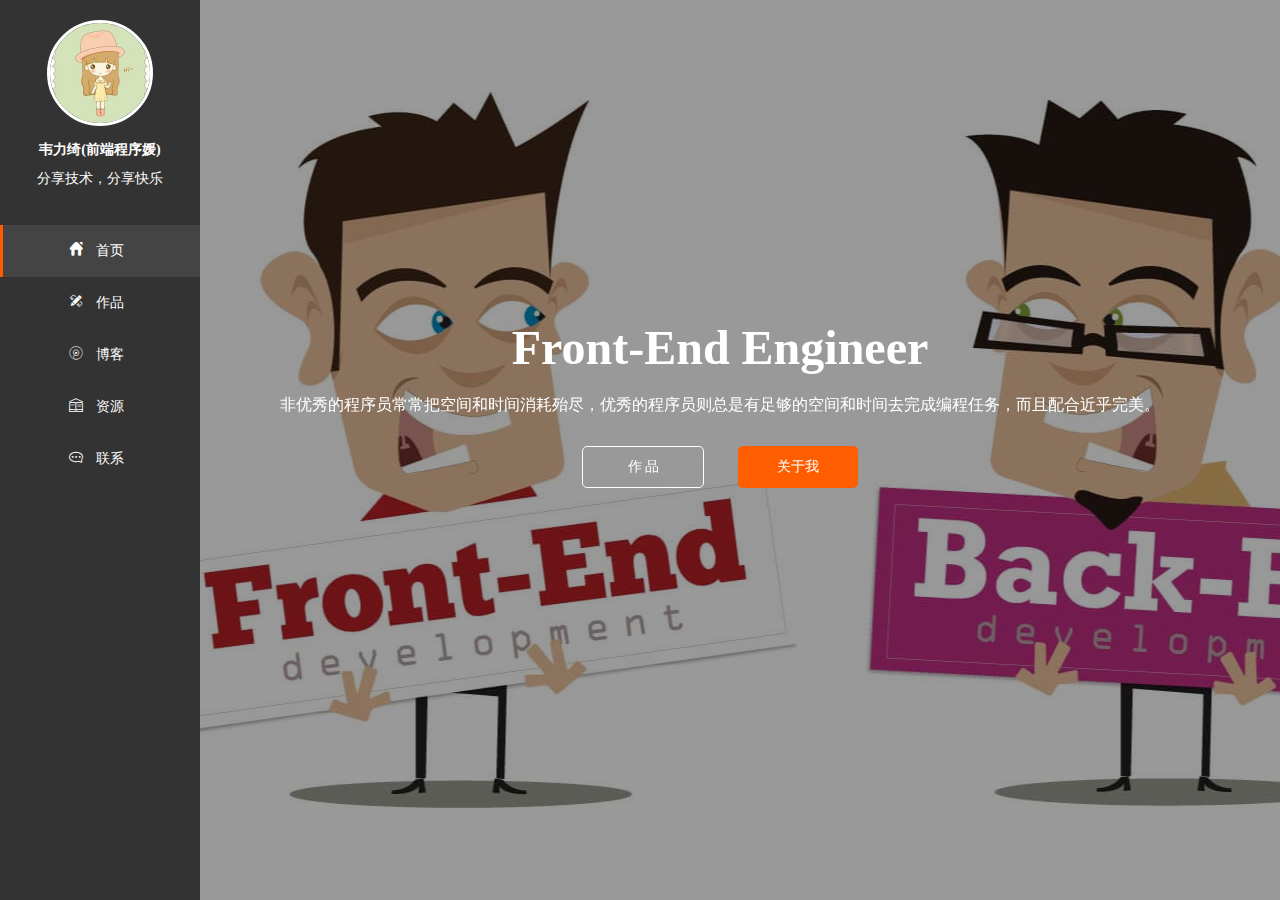
<file: index.html>
<!DOCTYPE HTML>
<html>
<head>
<meta http-equiv="Content-Type" content="text/html; charset=utf-8">
<title>win-前端小程序媛的个人网站</title>
<link rel="stylesheet" type="text/css" href="css/common.css">
</head>
<body style="background: #fff">
<div class="m-side">
    <div class="m-pic">
        <a href="index.html"><img src="images/pic.jpg"></a>
        <h2>韦力绮(前端程序媛)</h2>
        <p>分享技术，分享快乐</p>
    </div>
    <div class="nav">
        <a href="index.html" class="nav-1 active">
            <span class="icon-homepage"></span>
            <i>首页</i>
        </a>
        <a href="project.html" class="nav-1">
            <span class="icon-produce"></span>
            <i>作品</i>
        </a>
        <a href="http://www.cnblogs.com/babywin/" target="view_window" class="nav-1">
            <span class="icon-blog"></span>
            <i>博客</i>
        </a>
        <a href="resources.html" class="nav-1">
            <span class="icon-shortage"></span>
            <i>资源</i>
        </a>
        <a href="contact.html" class="nav-1">
            <span class="icon-contact"></span>
            <i>联系</i>
        </a>
    </div>
    </div>
    <div class="m-content">
        <div class="m-page">
            <div class="banner">
                <div class="m-shadow">
                    <div class="m-title">
                        <h2>Front-End Engineer</h2>
                        <p>
                            非优秀的程序员常常把空间和时间消耗殆尽，优秀的程序员则总是有足够的空间和时间去完成编程任务，而且配合近乎完美。
                        </p>
                        <a href="project.html" class="blog">作 品</a>
                        <a href="about.html" class="about" target="view_window">关于我</a>
                    </div>
                </div>
            </div>
        </div>
    </div>
    <script src="js/jquery-3.1.1.js"></script>
</body>
</html>
</file>
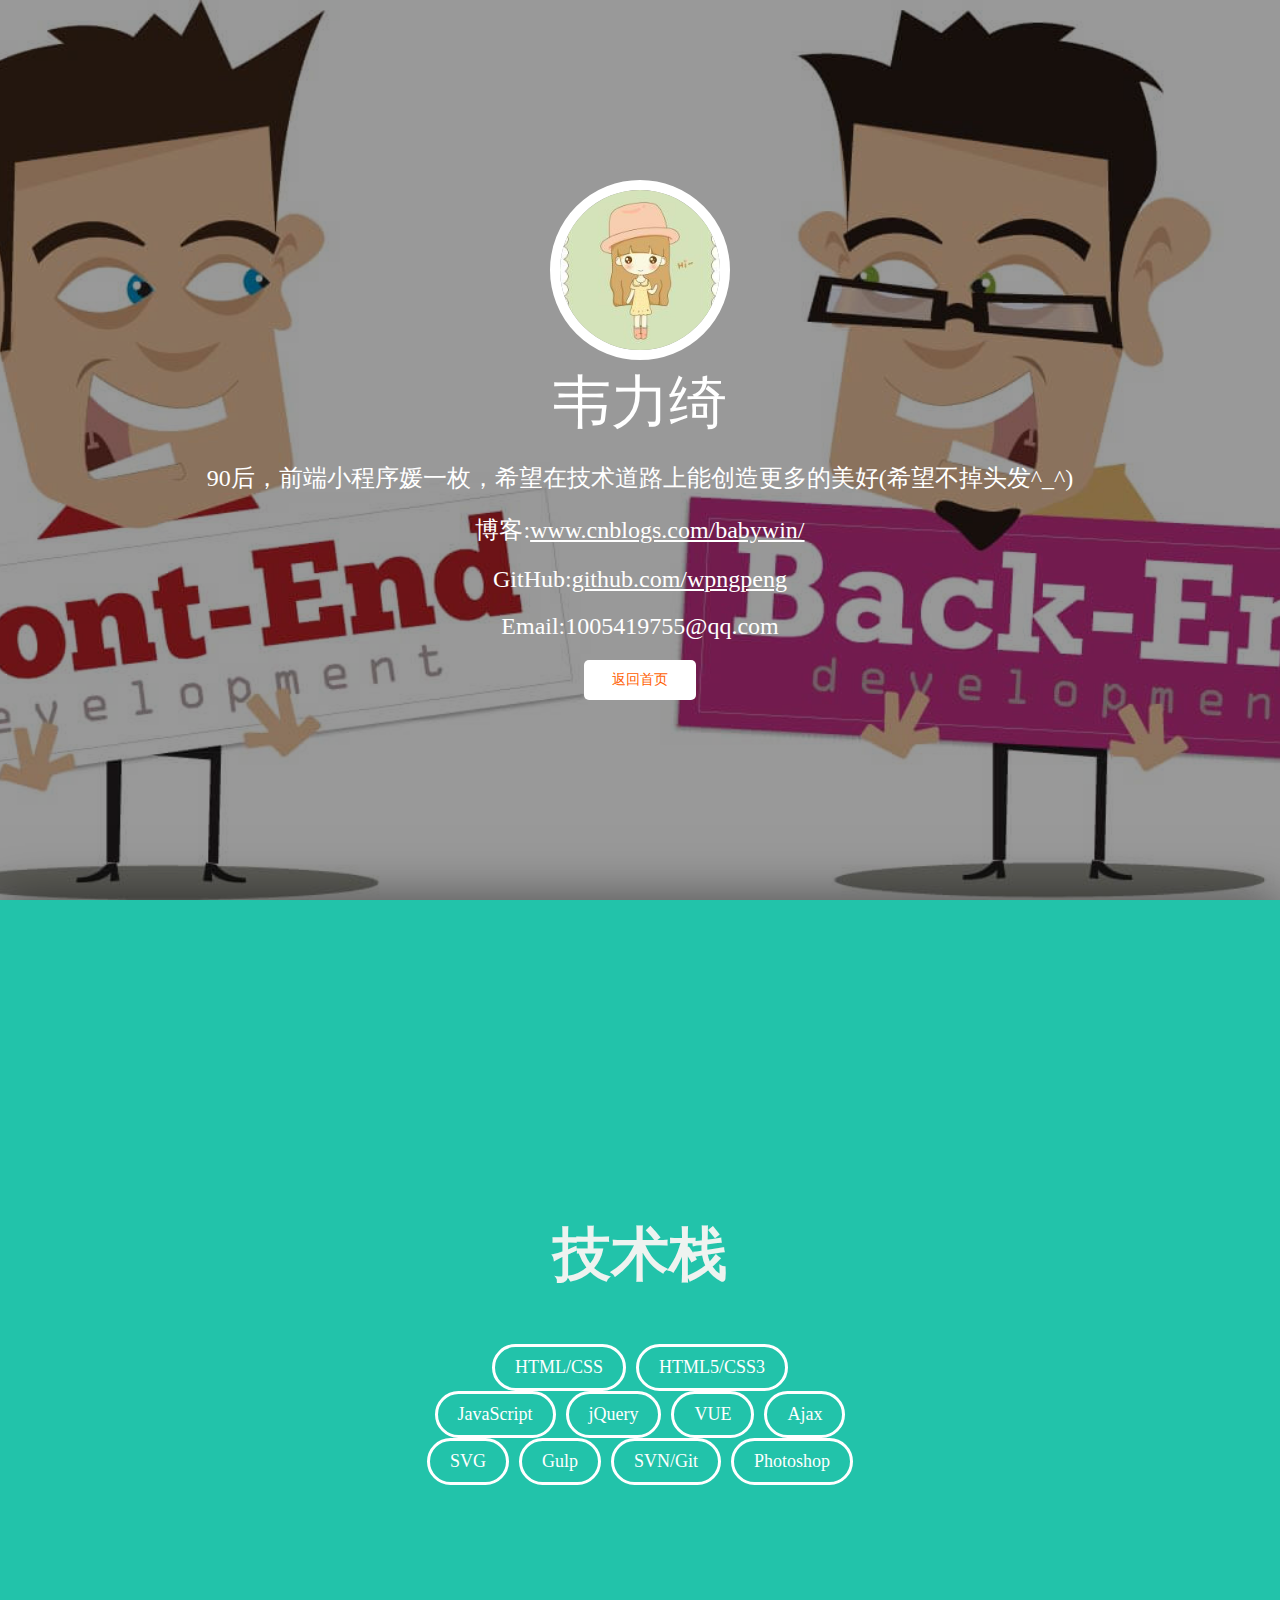
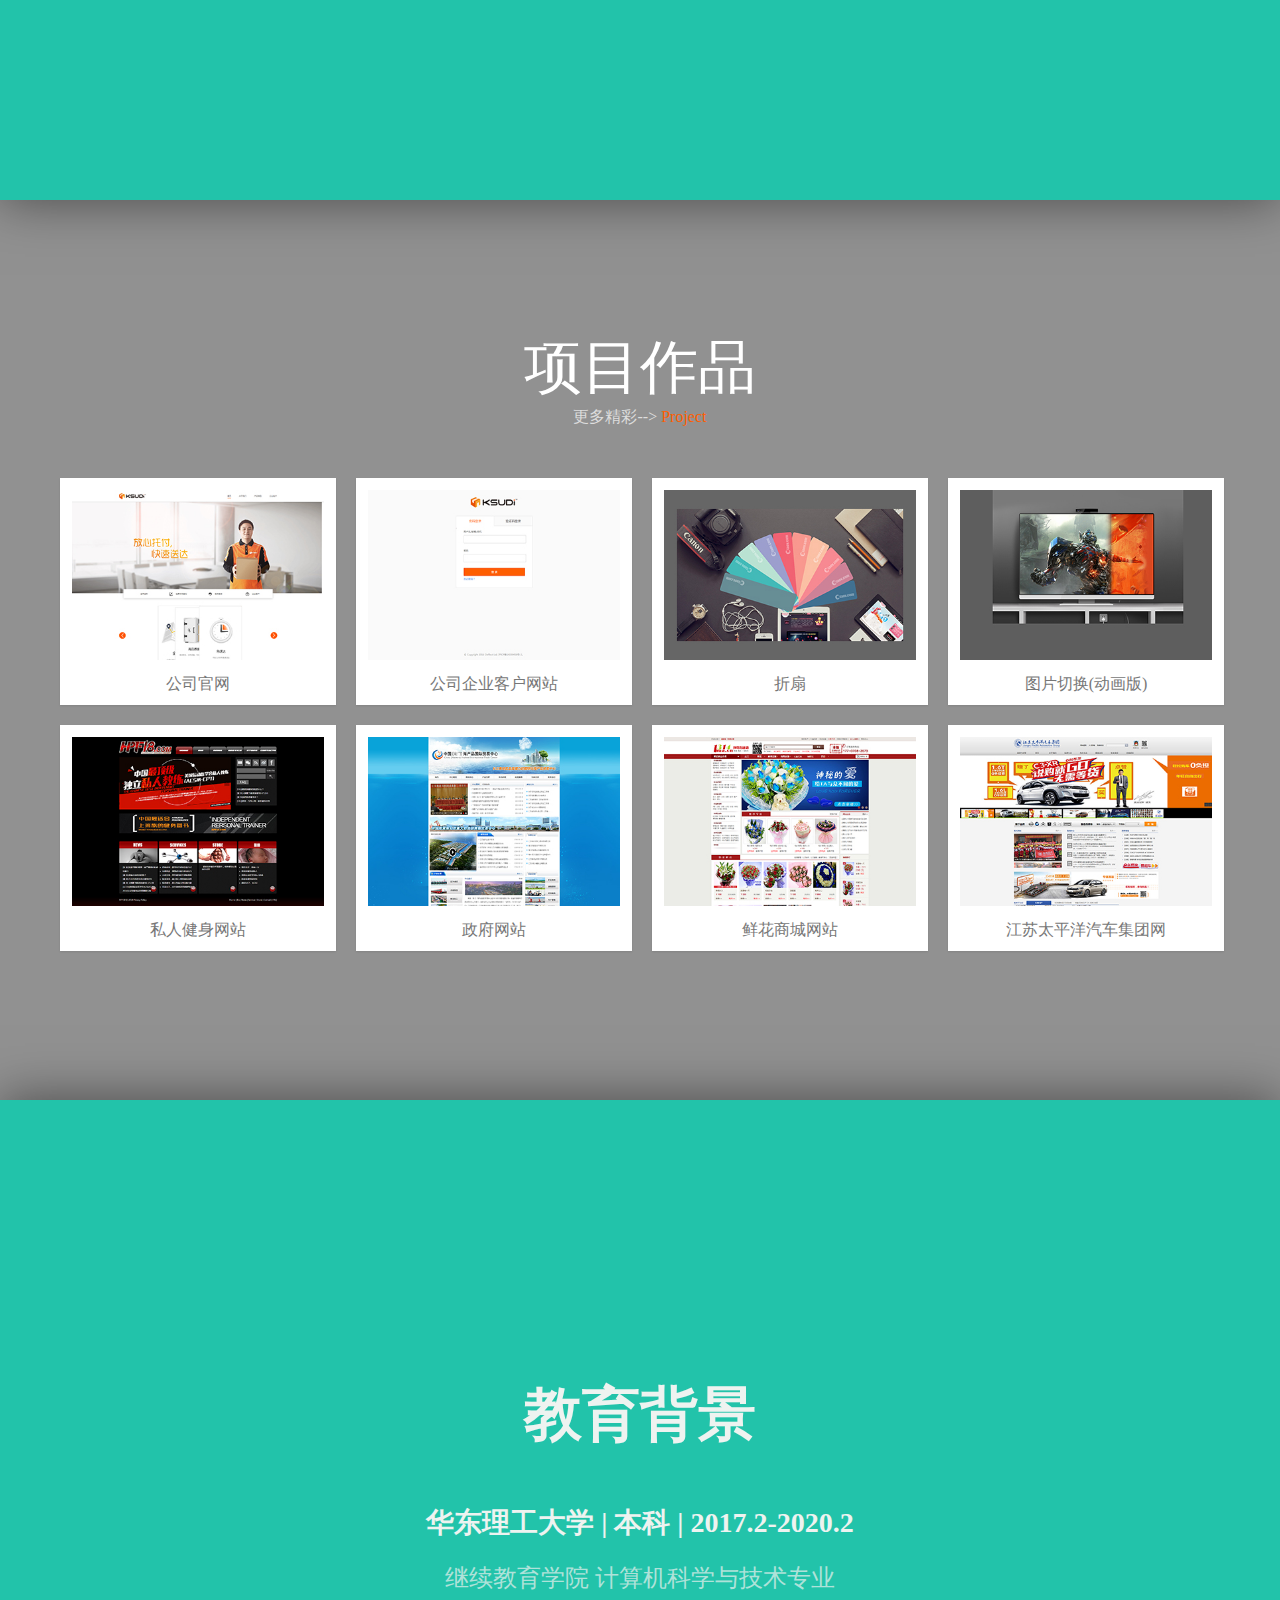
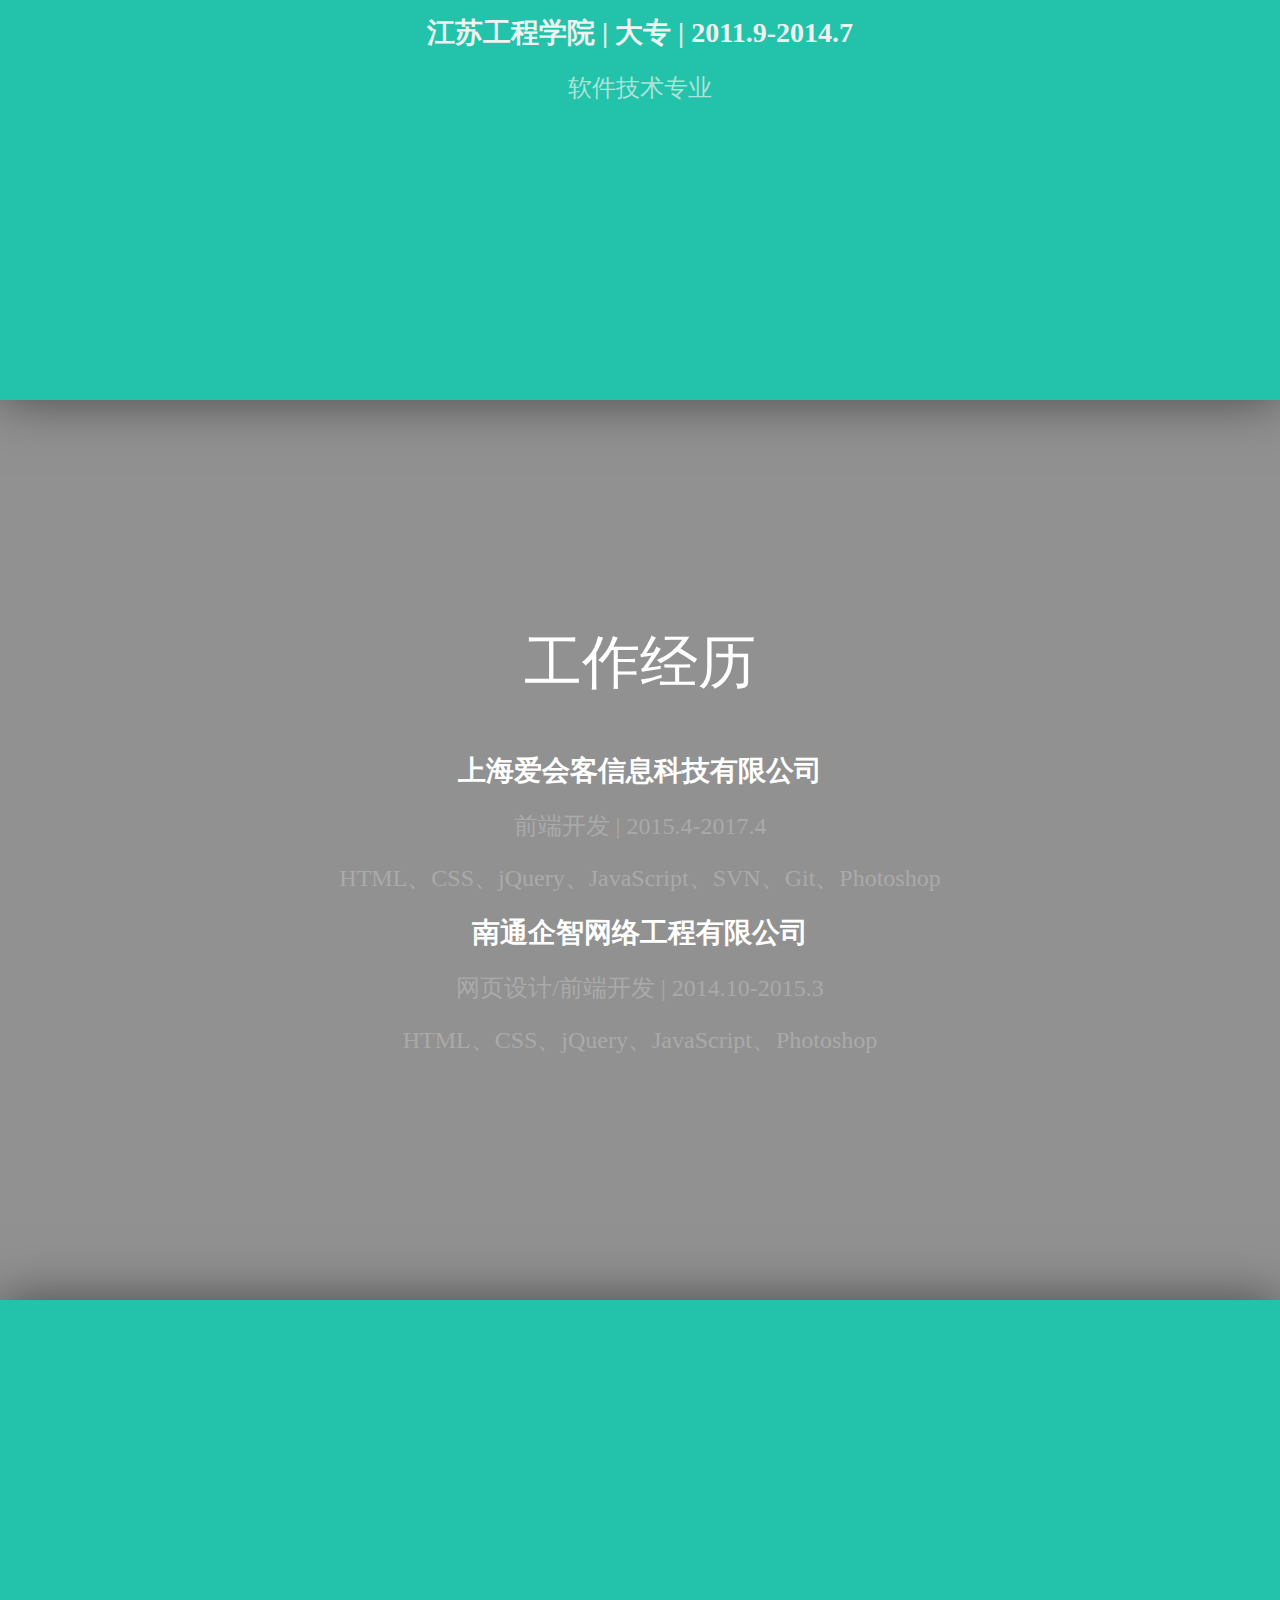
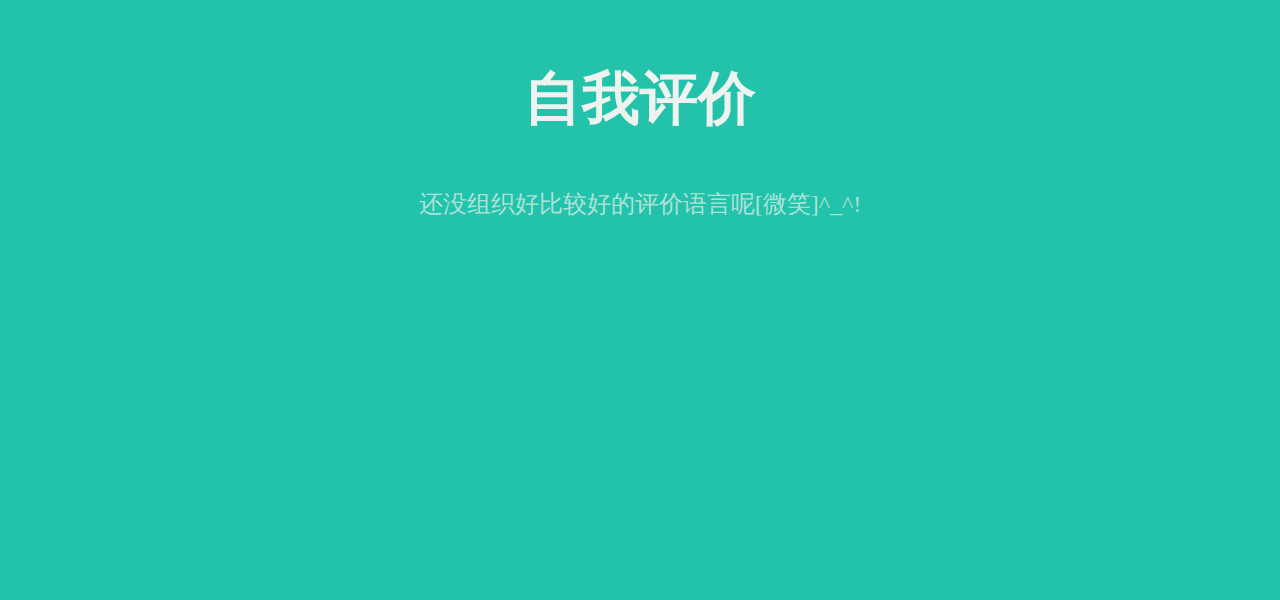
<file: about.html>
<!DOCTYPE HTML>
<html>
<head>
    <meta http-equiv="Content-Type" content="text/html; charset=utf-8">
    <title>win-前端小程序媛的个人网站</title>
    <link rel="stylesheet" type="text/css" href="css/common.css">
</head>
<body>
<main class="cd-main-content">
    <div class="cd-fixed-bg cd-bg-1">
        <div class="m-me">
            <div class="m-pro">
                <img src="images/pic.jpg" class="img">
                <h1>韦力绮</h1>
                <p>90后，前端小程序媛一枚，希望在技术道路上能创造更多的美好(希望不掉头发^_^)</p>
                <p>博客:<a href="http://www.cnblogs.com/babywin/" target="view_window">www.cnblogs.com/babywin/</a></p>
                <p>GitHub:<a href="https://github.com/wpngpeng" target="view_window">github.com/wpngpeng</a></p>
                <p>Email:1005419755@qq.com</p>
                <p><a href="index.html" class="u-index">返回首页</a></p>
            </div>
        </div>
    </div>
    <div class="cd-scrolling-bg cd-color-1">
        <div class="m-pro">
            <h1>技术栈</h1>
            <div class="m-skill f-cb">
                <ul>
                    <li>HTML/CSS</li>
                    <li>HTML5/CSS3</li>
                </ul>
            </div>
            <div class="m-skill f-cb">
                <ul>
                    <li>JavaScript</li>
                    <li>jQuery</li>
                    <li>VUE</li>
                    <li>Ajax</li>
                </ul>
            </div>
            <div class="m-skill f-cb">
                <ul>
                    <li>SVG</li>
                    <li>Gulp</li>
                    <li>SVN/Git</li>
                    <li>Photoshop</li>
                </ul>
            </div>
        </div>
    </div>
    <div class="cd-fixed-bg cd-bg-2">
        <div class="m-me">
            <div class="m-pro">
                <h1>项目作品
                    <a href="https://wpngpeng.github.io/weiliqi/project.html" target="view_window">更多精彩--> <span style="color: #ff5e00">Project</span></a>
                </h1>

                <ul class="f-cb">
                    <li>
                        <a href="http://www.ksudi.com/" target="view_window"><img src="images/8.jpg"></a>
                        <h2>
                            <a href="http://www.ksudi.com/" target="view_window">公司官网</a>
                        </h2>
                    </li>
                    <li>
                        <a href="http://kh.ksudi.com" target="view_window"><img src="images/7.jpg"></a>
                        <h2>
                            <a href="http://kh.ksudi.com" target="view_window">公司企业客户网站</a>
                        </h2>
                    </li>
                    <li>
                        <a href="JavaSript/j1.html" target="view_window"><img src="images/j-1.jpg"></a>
                        <h2>
                            <a href="JavaSript/j1.html" target="view_window">折扇</a>
                        </h2>
                    </li>
                    <li>
                        <a href="JavaSript/j3.html" target="view_window"><img src="images/j-3.jpg"></a>
                        <h2>
                            <a href="JavaSript/j3.html" target="view_window">图片切换(动画版)</a>
                        </h2>
                    </li>
                    <li>
                        <a href="http://www.hpf18.com/" target="view_window"><img src="images/2.jpg"></a>
                        <h2>
                            <a href="http://www.hpf18.com/" target="view_window">私人健身网站</a>
                        </h2>
                    </li>
                    <li>
                        <a href="http://www.seafood-tc.gov.cn/Default.aspx" target="view_window"><img src="images/3.jpg"></a>
                        <h2>
                            <a href="http://www.seafood-tc.gov.cn/Default.aspx" target="view_window">政府网站</a>
                        </h2>
                    </li>
                    <li>
                        <a href="http://www.1314hua.cn/" target="view_window"><img src="images/5.jpg"></a>
                        <h2>
                            <a href="http://www.1314hua.cn/" target="view_window">鲜花商城网站</a>
                        </h2>
                    </li>
                    <li>
                        <a href="http://www.jspag.com/" target="view_window"><img src="images/4.jpg"></a>
                        <h2>
                            <a href="http://www.jspag.com/" target="view_window">江苏太平洋汽车集团网</a>
                        </h2>
                    </li>
                </ul>
            </div>
        </div>
    </div>
    <div class="cd-scrolling-bg cd-color-1">
        <div class="m-pro">
            <h1>教育背景</h1>
            <h4>华东理工大学 | 本科 | 2017.2-2020.2</h4>
            <p>继续教育学院 计算机科学与技术专业</p>
            <h4>江苏工程学院 | 大专 | 2011.9-2014.7</h4>
            <p>软件技术专业</p>
        </div>
    </div>
    <div class="cd-fixed-bg cd-bg-3">
        <div class="m-me">
            <div class="m-pro">
                <h1>工作经历</h1>
                <h4>上海爱会客信息科技有限公司</h4>
                <p>前端开发 | 2015.4-2017.4</p>
                <p>HTML、CSS、jQuery、JavaScript、SVN、Git、Photoshop</p>
                <h4>南通企智网络工程有限公司</h4>
                <p>网页设计/前端开发 | 2014.10-2015.3</p>
                <p>HTML、CSS、jQuery、JavaScript、Photoshop</p>
            </div>
        </div>
    </div>
    <div class="cd-scrolling-bg cd-color-1">
        <div class="m-pro">
            <h1>自我评价</h1>
            <p>还没组织好比较好的评价语言呢[微笑]^_^!</p>
        </div>
    </div>
</main>
<script src="js/jquery-3.1.1.js"></script>
<script>
    $(function(){
        var $Li = $('.cd-scrolling-bg.cd-color-1 .m-skill').find('li');
        $Li.mouseover(function(){
            $(this).removeClass().addClass('shake' + ' animated infinite');
        }).mouseout(function(){
            $(this).removeClass('shake');
        });

    });
</script>
</body>
</html>
</file>
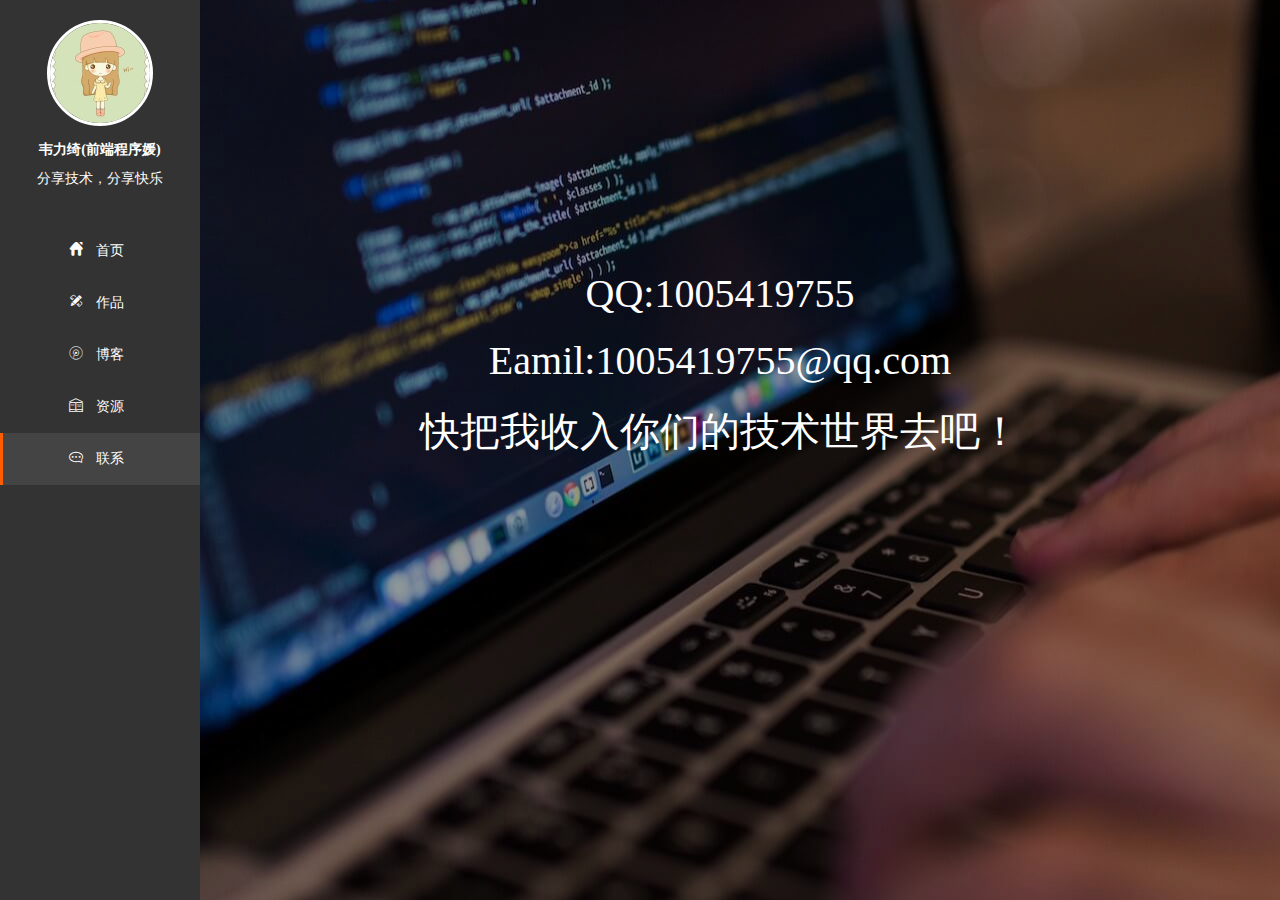
<file: contact.html>
<!DOCTYPE HTML>
<html>
<head>
    <meta http-equiv="Content-Type" content="text/html; charset=utf-8">
    <title>win-前端小程序媛的个人网站</title>
    <link rel="stylesheet" type="text/css" href="css/common.css">
</head>
<body>
<div class="m-side">
    <div class="m-pic">
        <a href="index.html"><img src="images/pic.jpg"></a>
        <h2>韦力绮(前端程序媛)</h2>
         <p>分享技术，分享快乐</p>
    </div>
    <div class="nav">
        <a href="index.html" class="nav-1">
            <span class="icon-homepage"></span>
            <i>首页</i>
        </a>
        <a href="project.html" class="nav-1">
            <span class="icon-produce"></span>
            <i>作品</i>
        </a>
        <a href="http://www.cnblogs.com/babywin/" target="view_window" class="nav-1">
            <span class="icon-blog"></span>
            <i>博客</i>
        </a>
        <a href="resources.html" class="nav-1">
            <span class="icon-shortage"></span>
            <i>资源</i>
        </a>
        <a href="contact.html" class="nav-1 active">
            <span class="icon-contact"></span>
            <i>联系</i>
        </a>
    </div>
</div>
<div class="m-content">
    <div class="m-page">
        <div class="contact">
            <div class="m-shadow">
                <div class="m-contact">
                    <h2>QQ:1005419755</h2>
                    <h2>Eamil:1005419755@qq.com</h2>
                    <p>快把我收入你们的技术世界去吧！</p>
                </div>
            </div>
        </div>
    </div>
</div>
<script src="js/jquery-3.1.1.js"></script>
</body>
</html>
</file>
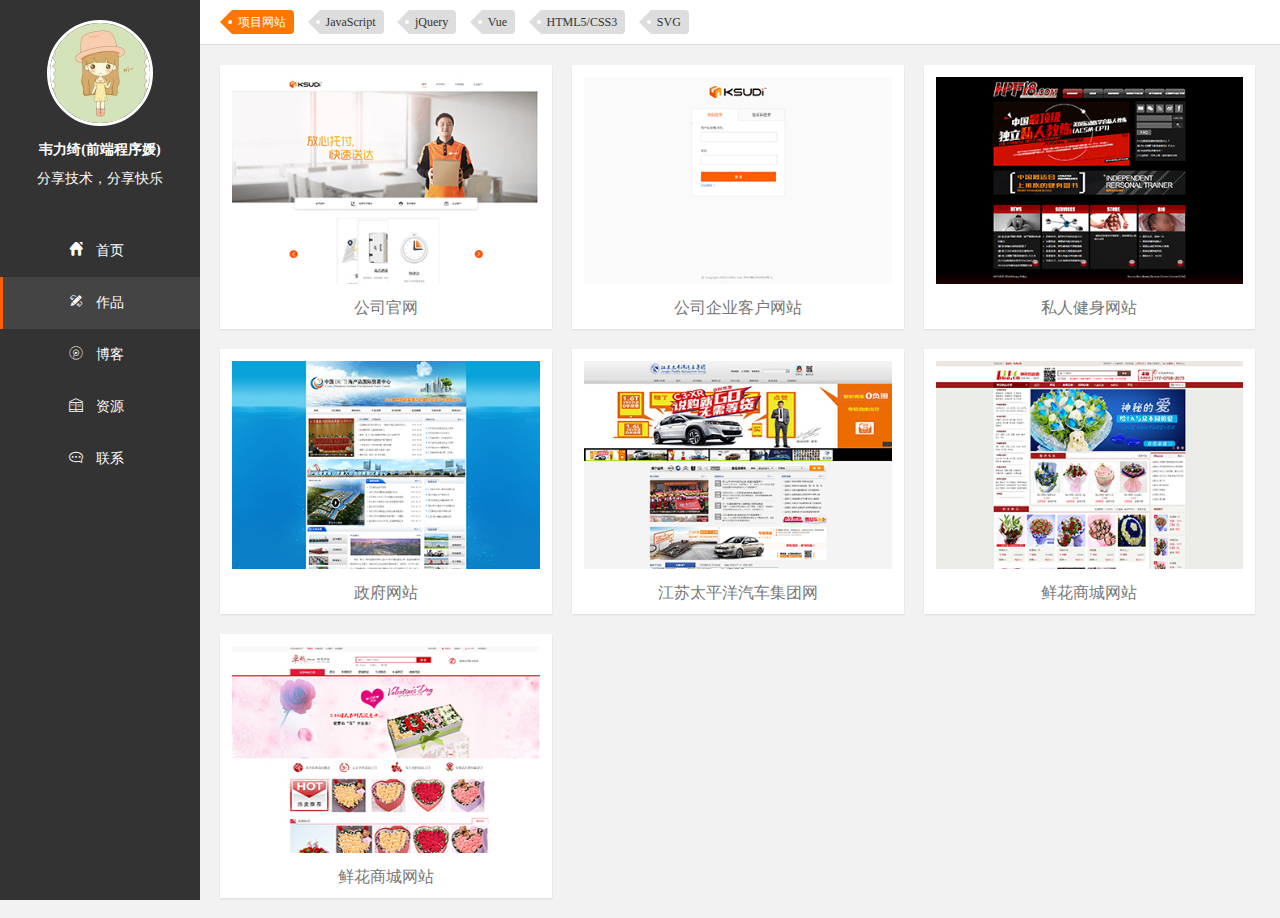
<file: project.html>
<!DOCTYPE HTML>
<html>
<head>
    <meta http-equiv="Content-Type" content="text/html; charset=utf-8">
    <title>win-前端小程序媛的个人网站</title>
    <link rel="stylesheet" type="text/css" href="css/common.css">
</head>
<body>
<div class="m-side">
    <div class="m-pic">
        <a href="index.html"><img src="images/pic.jpg"></a>
        <h2>韦力绮(前端程序媛)</h2>
         <p>分享技术，分享快乐</p>
    </div>
    <div class="nav">
        <a href="index.html" class="nav-1">
            <span class="icon-homepage"></span>
            <i>首页</i>
        </a>
        <a href="project.html" class="nav-1 active">
            <span class="icon-produce"></span>
            <i>作品</i>
        </a>
        <a href="http://www.cnblogs.com/babywin/" target="view_window" class="nav-1">
            <span class="icon-blog"></span>
            <i>博客</i>
        </a>
        <a href="resources.html" class="nav-1">
            <span class="icon-shortage"></span>
            <i>资源</i>
        </a>
        <a href="contact.html" class="nav-1">
            <span class="icon-contact"></span>
            <i>联系</i>
        </a>
    </div>
</div>
<div class="m-content">
    <div class="m-con-main">
        <a href="#" class="active">项目网站</a>
        <a href="#">JavaScript</a>
        <a href="#">jQuery</a>
        <a href="#">Vue</a>
        <a href="#">HTML5/CSS3</a>
        <a href="#">SVG</a>
    </div>
    <!--项目网站 -->
    <div class="m-project on">
        <ul>
            <li>
                <a href="http://www.ksudi.com/" target="view_window"><img src="images/8.jpg"></a>
                <h2>
                    <a href="http://www.ksudi.com/" target="view_window">公司官网</a>
                </h2>
            </li>
            <li>
                <a href="http://kh.ksudi.com" target="view_window"><img src="images/7.jpg"></a>
                <h2>
                    <a href="http://kh.ksudi.com" target="view_window">公司企业客户网站</a>
                </h2>
            </li>
            <li>
                <a href="http://www.hpf18.com/" target="view_window"><img src="images/2.jpg"></a>
                <h2>
                    <a href="http://www.hpf18.com/" target="view_window">私人健身网站</a>
                </h2>
            </li>
            <li>
                <a href="http://www.seafood-tc.gov.cn/Default.aspx" target="view_window"><img src="images/3.jpg"></a>
                <h2>
                    <a href="http://www.seafood-tc.gov.cn/Default.aspx" target="view_window">政府网站</a>
                </h2>
            </li>
            <li>
                <a href="http://www.jspag.com/" target="view_window"><img src="images/4.jpg"></a>
                <h2>
                    <a href="http://www.jspag.com/" target="view_window">江苏太平洋汽车集团网</a>
                </h2>
            </li>
            <li>
                <a href="http://www.1314hua.cn/" target="view_window"><img src="images/5.jpg"></a>
                <h2>
                    <a href="http://www.1314hua.cn/" target="view_window">鲜花商城网站</a>
                </h2>
            </li>
            <li>
                <a href="http://www.12580hua.com/" target="view_window"><img src="images/6.jpg"></a>
                <h2>
                    <a href="http://www.12580hua.com/" target="view_window">鲜花商城网站</a>
                </h2>
            </li>
        </ul>
    </div>
    <!-- js -->
    <div class="m-project">
        <ul>
            <li>
                <a href="JavaSript/j1.html" target="view_window"><img src="images/j-1.jpg"></a>
                <h2>
                    <a href="JavaSript/j1.html" target="view_window">折扇</a>
                </h2>
            </li>
            <li>
                <a href="JavaSript/j2.html" target="view_window"><img src="images/j-2.jpg"></a>
                <h2>
                    <a href="JavaSript/j2.html" target="view_window">展示页效果制作</a>
                </h2>
            </li>
            <li>
                <a href="JavaSript/j3.html" target="view_window"><img src="images/j-3.jpg"></a>
                <h2>
                    <a href="JavaSript/j3.html" target="view_window">图片切换(动画版)</a>
                </h2>
            </li>
        </ul>
    </div>
    <!-- jq -->
    <div class="m-project">
        <span class="u-tips">呀哈,楼主还在不断成长中,敬请期待！[微笑]^_^!</span></div>
    <!-- vue -->
    <div class="m-project">
        <ul>
            <li>
                <a href="vue/vue-1.html" target="view_window"><img src="images/v1.png"></a>
                <h2>
                    <a href="vue/vue-1.html" target="view_window">简易留言板</a>
                </h2>
            </li>
            <li>
                <a href="vue/todos.html" target="view_window"><img src="images/v2.png"></a>
                <h2>
                    <a href="vue/todos.html" target="view_window">简易计划任务列表</a>
                </h2>
            </li>
        </ul>
    </div>
    <!-- h5 -->
    <div class="m-project">
        <ul>
            <li>
                <a href="css3/css3-z.html" target="view_window"><img src="images/cs1.png"></a>
                <h2>
                    <a href="css3/css3-z.html" target="view_window">时钟</a>
                </h2>
            </li>
            <li>
                <a href="css3/css3-g.html" target="view_window"><img src="images/cs2.png"></a>
                <h2>
                    <a href="css3/css3-g.html" target="view_window">无缝滚动</a>
                </h2>
            </li>
            <li>
                <a href="css3/css3-zhe.html" target="view_window"><img src="images/cs3.png"></a>
                <h2>
                    <a href="css3/css3-zhe.html" target="view_window">折纸导航</a>
                </h2>
            </li>
            <li>
                <a href="css3/css3-f.html" target="view_window"><img src="images/cs4.png"></a>
                <h2>
                    <a href="css3/css3-f.html" target="view_window">风扇</a>
                </h2>
            </li>
        </ul>
    </div>
    <!-- svg -->
    <div class="m-project">
        <ul>
            <li>
                <a href="svg/svg-1.html" target="view_window"><img src="images/s1.png"></a>
                <h2>
                    <a href="svg/svg-1.html" target="view_window">鼠标放上去地图效果</a>
                </h2>
            </li>
            <li>
                <a href="svg/svg-2.html" target="view_window"><img src="images/s2.png"></a>
                <h2>
                    <a href="svg/svg-2.html" target="view_window">圆环旋转显示</a>
                </h2>
            </li>
            <li>
                <a href="svg/svg-3.html" target="view_window"><img src="images/s3.png"></a>
                <h2>
                    <a href="svg/svg-3.html" target="view_window">圆环扇形显示</a>
                </h2>
            </li>
        </ul>
    </div>
</div>
<script src="js/jquery-3.1.1.js"></script>
<script src="js/dome.js"></script>
</body>
</html>
</file>
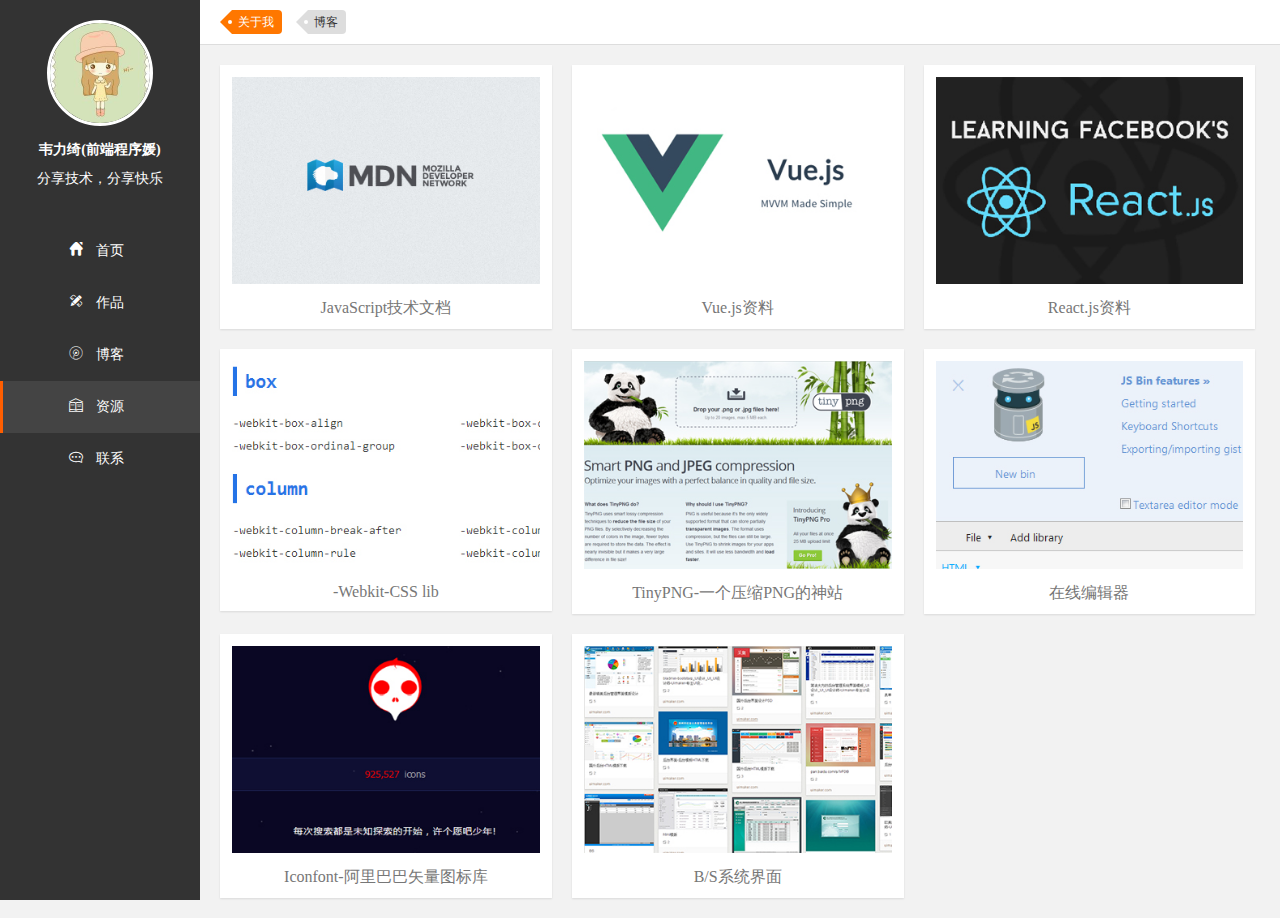
<file: resources.html>
<!DOCTYPE HTML>
<html>
<head>
    <meta http-equiv="Content-Type" content="text/html; charset=utf-8">
    <title>win-前端小程序媛的个人网站</title>
    <link rel="stylesheet" type="text/css" href="css/common.css">
</head>
<body>
<div class="m-side">
    <div class="m-pic">
        <a href="index.html"><img src="images/pic.jpg"></a>
        <h2>韦力绮(前端程序媛)</h2>
         <p>分享技术，分享快乐</p>
    </div>
    <div class="nav">
        <a href="index.html" class="nav-1">
            <span class="icon-homepage"></span>
            <i>首页</i>
        </a>
        <a href="project.html" class="nav-1">
            <span class="icon-produce"></span>
            <i>作品</i>
        </a>
        <a href="http://www.cnblogs.com/babywin/" target="view_window" class="nav-1">
            <span class="icon-blog"></span>
            <i>博客</i>
        </a>
        <a href="resources.html" class="nav-1 active">
            <span class="icon-shortage"></span>
            <i>资源</i>
        </a>
        <a href="contact.html" class="nav-1">
            <span class="icon-contact"></span>
            <i>联系</i>
        </a>
    </div>
</div>
<div class="m-content">
    <div class="m-con-main">
        <a href="about.html" class="active">关于我</a>
        <a href="http://www.cnblogs.com/babywin/">博客</a>
    </div>
    <div class="m-project on">
        <ul>
            <li>
                <a href="https://developer.mozilla.org/zh-CN/docs/Web/JavaScript" target="view_window"><img src="images/r-8.jpg"></a>
                <h2>
                    <a href="https://developer.mozilla.org/zh-CN/docs/Web/JavaScript" target="view_window">JavaScript技术文档</a>
                </h2>
            </li>
            <li>
                <a href="https://github.com/bhnddowinf/vuejs2-learn" target="view_window"><img src="images/r-3.jpg"></a>
                <h2>
                    <a href="https://github.com/bhnddowinf/vuejs2-learn" target="view_window">Vue.js资料</a>
                </h2>
            </li>
            <li>
                <a href="https://github.com/reactnativecn/react-native-guide" target="view_window"><img src="images/r-4.jpg"></a>
                <h2>
                    <a href="https://github.com/reactnativecn/react-native-guide" target="view_window">React.js资料</a>
                </h2>
            </li>
            <li>
                <a href="http://ic4.github.io/webkitcss/index.html" target="view_window"><img src="images/r-2.jpg"></a>
                <h2>
                    <a href="http://ic4.github.io/webkitcss/index.html" target="view_window">-Webkit-CSS lib</a>
                </h2>
            </li>
            <li>
                <a href="https://tinypng.com/" target="view_window"><img src="images/r-5.jpg"></a>
                <h2>
                    <a href="https://tinypng.com/" target="view_window">TinyPNG-一个压缩PNG的神站</a>
                </h2>
            </li>
            <li>
                <a href="http://jsbin.com/?html,output" target="view_window"><img src="images/r-6.jpg"></a>
                <h2>
                    <a href="http://jsbin.com/?html,output" target="view_window">在线编辑器</a>
                </h2>
            </li>
            <li>
                <a href="http://www.iconfont.cn/" target="view_window"><img src="images/r-7.jpg"></a>
                <h2>
                    <a href="http://www.iconfont.cn/" target="view_window">Iconfont-阿里巴巴矢量图标库</a>
                </h2>
            </li>
            <li>
                <a href="http://huaban.com/boards/763948/?qq-pf-to=pcqq.group" target="view_window"><img src="images/r-1.jpg"></a>
                <h2>
                    <a href="http://huaban.com/boards/763948/?qq-pf-to=pcqq.group" target="view_window">B/S系统界面</a>
                </h2>
            </li>

        </ul>
    </div>
</div>
<script src="js/jquery-3.1.1.js"></script>
<script src="js/dome.js"></script>
</body>
</html>
</file>
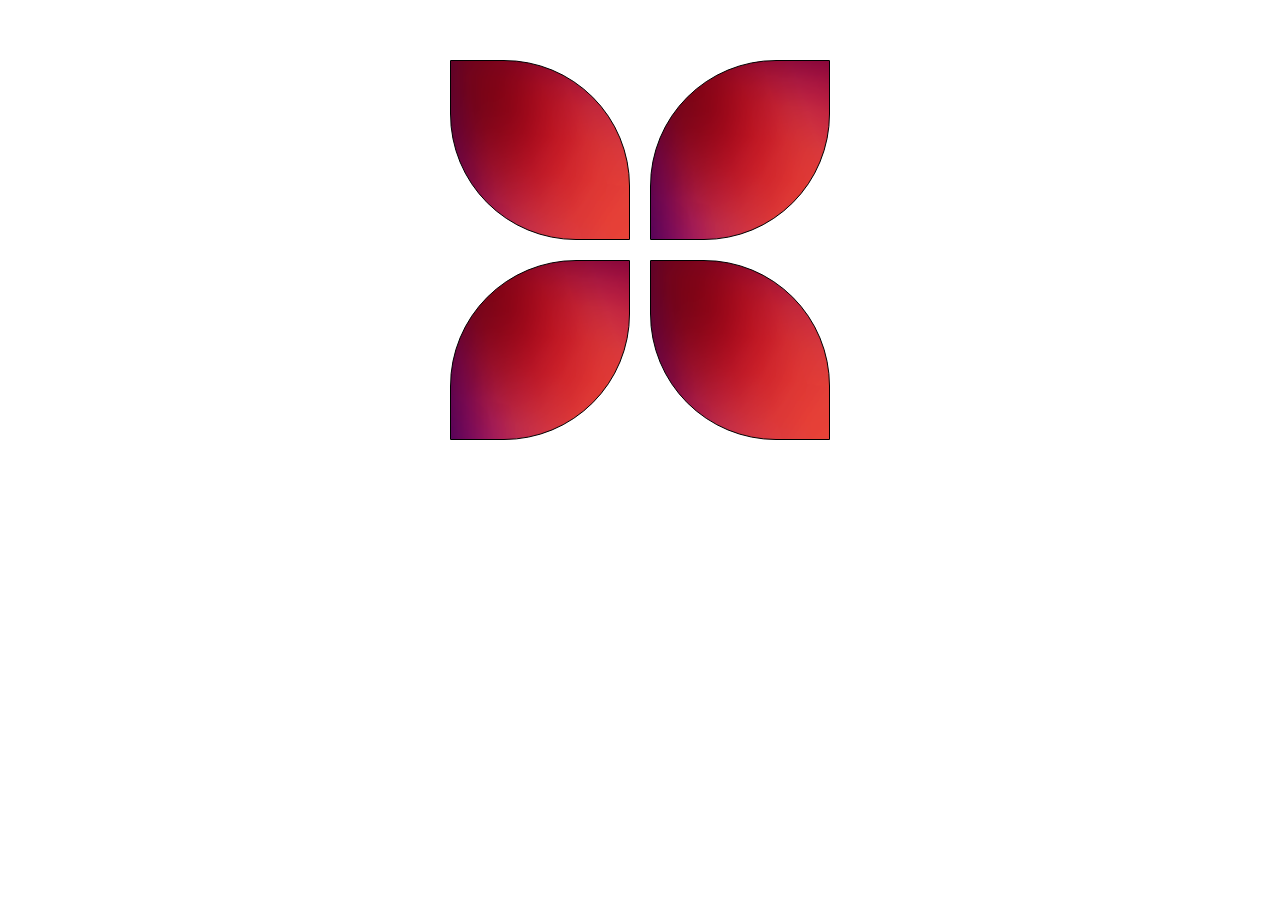
<file: css3/css3-f.html>
<!DOCTYPE HTML>
<html>
<head>
<meta http-equiv="Content-Type" content="text/html; charset=utf-8">
<title>无标题文档</title>
<style>
.box{
    width:400px;
    height:400px;
    margin:50px auto;
    transition:5s linear;
}
.box div{
    width:180px;
    height:180px;
    margin:10px;
    border:1px solid #000;
    box-sizing:border-box;
    float:left;
    background:url(new_bg.png) no-repeat;
}
.box div:nth-child(1),.box div:nth-child(4){ border-radius:0 70%;}
.box div:nth-child(2),.box div:nth-child(3){ border-radius:70% 0;}
.box:hover{ -webkit-transform:rotate(720deg);}
</style>
</head>
<body>
<div class="box">
	<div></div>
    <div></div>
    <div></div>
    <div></div>
</div>
</body>
</html>
</file>
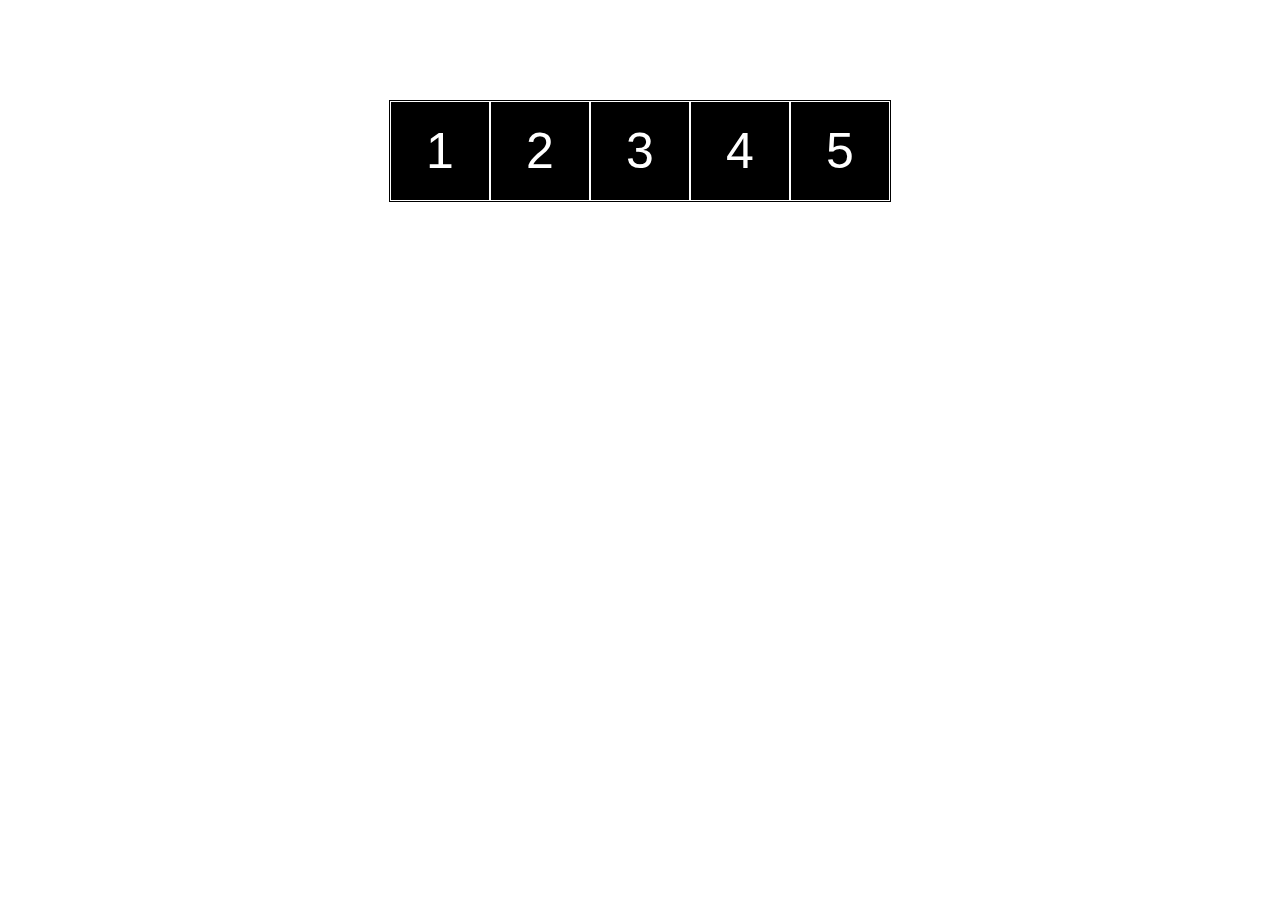
<file: css3/css3-g.html>
<!DOCTYPE HTML>
<html>
<head>
<meta http-equiv="Content-Type" content="text/html; charset=utf-8">
<title>无标题文档</title>
<style>
@-webkit-keyframes move
{
	0%{
		left:0;
	}
	100%
	{
		left:-500px;
	}	
}
#wrap{ width:500px;height:100px;border:1px solid #000; position:relative;margin:100px auto; overflow:hidden;}
#list{ position:absolute;left:0;top:0;margin:0;padding:0; -webkit-animation:3s move infinite linear; width:200%;}
#list li{ list-style:none;width:98px;height:98px;border:1px solid #fff;background:#000; color:#fff; font:50px/98px Arial; text-align:center; float:left;}
#wrap:hover #list{ -webkit-animation-play-state:paused;}
</style>
</head>
<body>
<div id="wrap">
	<ul id="list">
    	<li>1</li>
        <li>2</li>
        <li>3</li>
        <li>4</li>
        <li>5</li>
        <li>1</li>
        <li>2</li>
        <li>3</li>
        <li>4</li>
        <li>5</li>
    </ul>
</div>
</body>
</html>
</file>
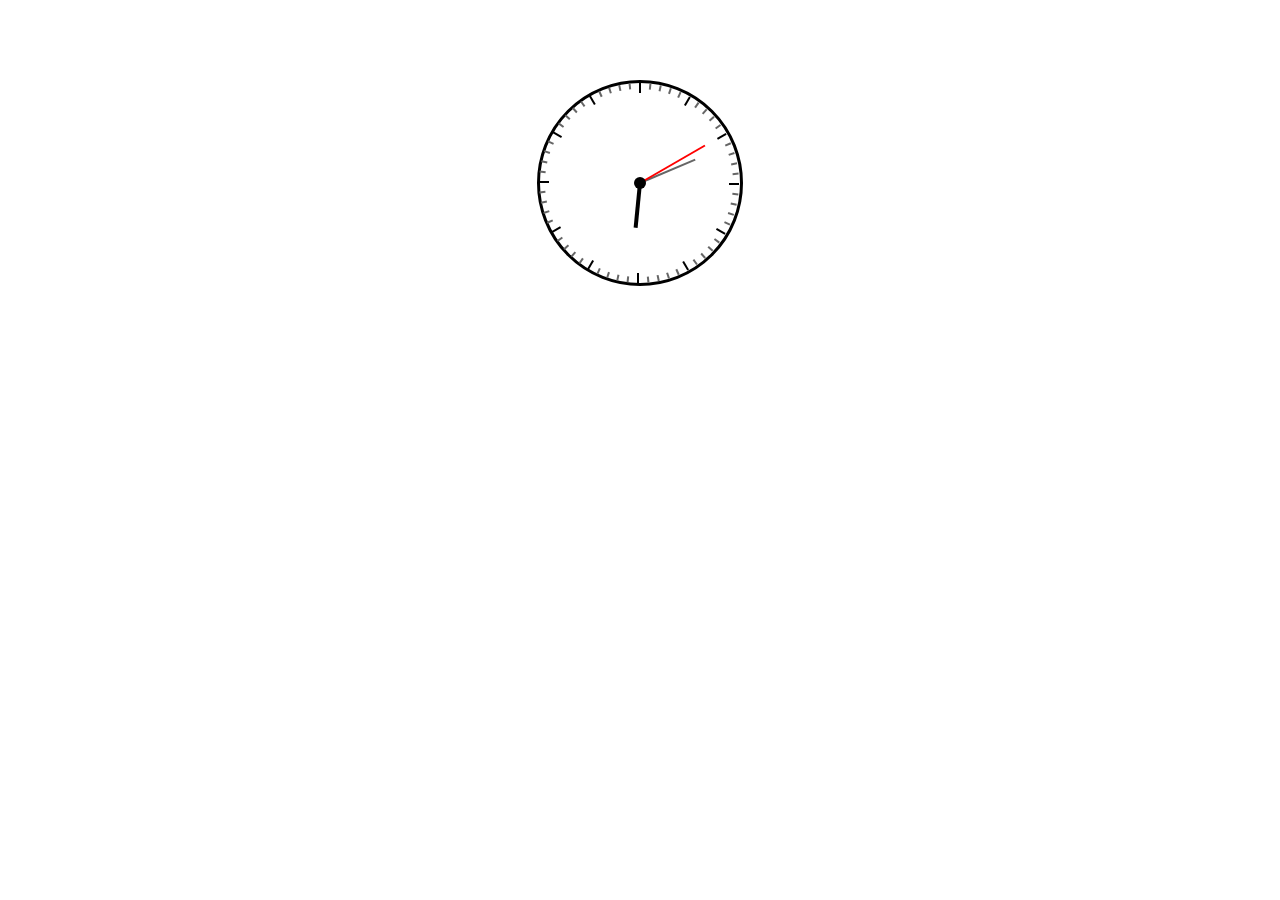
<file: css3/css3-z.html>
<!DOCTYPE HTML>
<html>
<head>
<meta http-equiv="Content-Type" content="text/html; charset=utf-8">
<title>无标题文档</title>
<style>
#box{width:206px;height:206px; margin:80px auto; position:relative;}
#dial{height:200px;border:3px solid #000; border-radius:103px; position:relative;}
#box span{ width:2px;height:6px;background:#666; position:absolute;left:99px;top:0;-webkit-transform-origin:0 100px;}
#hand{ width:12px;height:12px; position:absolute;left:97px;top:97px;}
#hour{ width:4px; height:45px;background:#000; position:absolute;left:4px;bottom:6px; -webkit-transform-origin:bottom;}
#min{width:2px;height:60px;background:#666; position:absolute;left:5px;bottom:6px;-webkit-transform-origin:bottom;}
#sec{width:2px;height:75px;background:red; position:absolute;left:5px;bottom:6px;-webkit-transform-origin:bottom;}
#centre{height:12px;border-radius:9px;background:#000; position:relative;}
#dial span:nth-of-type(5n+1){height:10px;background:#000;}
</style>
<script>
window.onload=function()
{
	var oDial=document.getElementById("dial");
	var oHour=document.getElementById("hour");
	var oMin=document.getElementById("min");
	var oSec=document.getElementById("sec");
	toDial(oDial);
	toTime(oHour,oMin,oSec);
	setInterval(function(){
		toTime(oHour,oMin,oSec);
	},1000)
	
};
function toTime(oHour,oMin,oSec)
{
	var oDate=new Date();
	var iSec=oDate.getSeconds();
	var iMin=oDate.getMinutes()+iSec/60;
	var iHour=(oDate.getHours()%12)+iMin/60;
	oSec.style.WebkitTransform="rotate("+(iSec*360/60)+"deg)";
	oMin.style.WebkitTransform="rotate("+(iMin*360/60)+"deg)";
	oHour.style.WebkitTransform="rotate("+(iHour*360/12)+"deg)";
}
function toDial(obj)
{
	var sHtml="";
	var iDeg=6;
	for(var i=0;i<60;i++)
	{
		sHtml+="<span style='-webkit-transform:rotate("+iDeg*i+"deg)'></span>"
	}
	obj.innerHTML=sHtml;
}
</script>
</head>
<body>
<div id="box">
    <div id="dial">
    </div>
    <div id="hand">
        <div id="hour"></div>
        <div id="min"></div>
        <div id="sec"></div>
        <div id="centre"></div>
    </div>
</div>
</body>
</html>
</file>
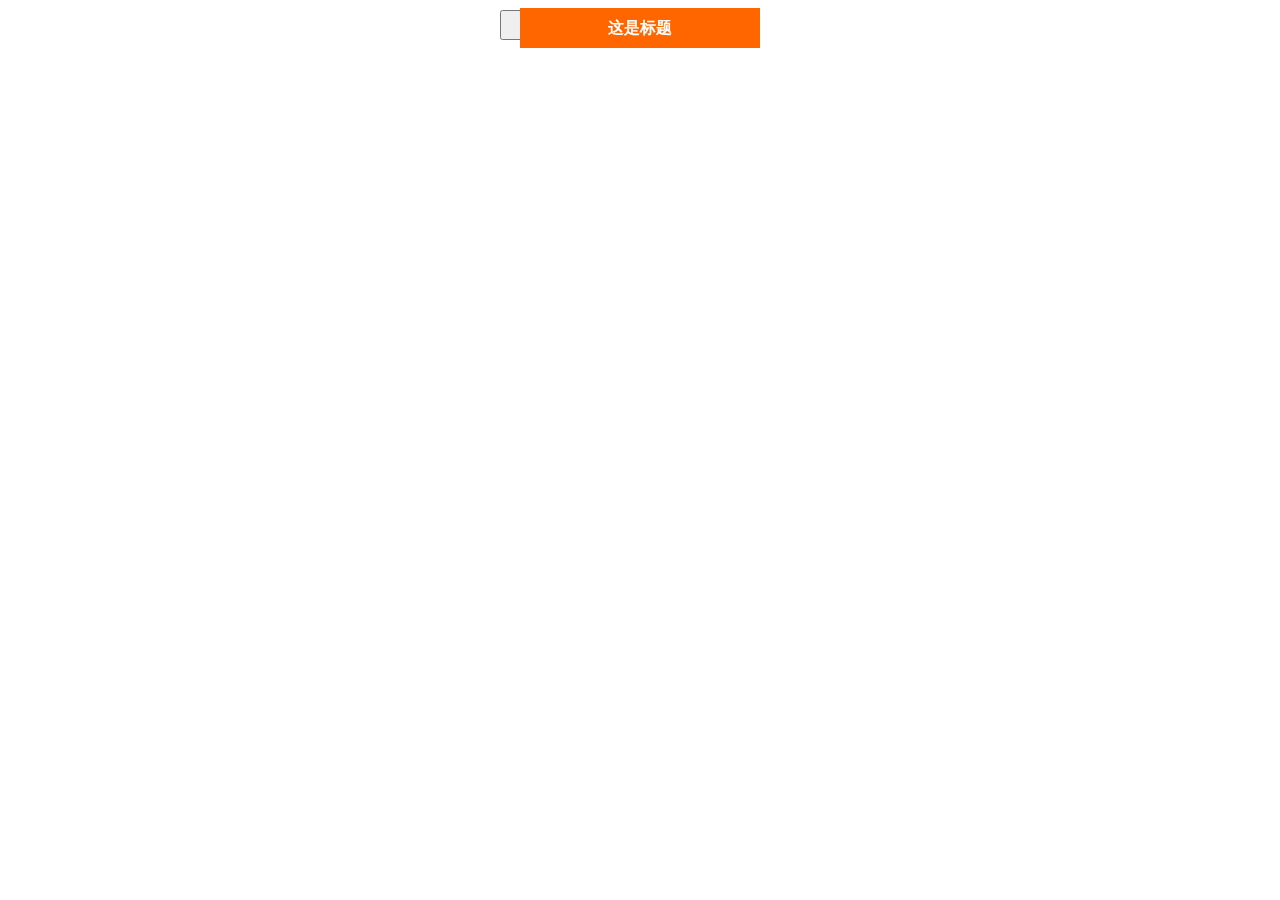
<file: css3/css3-zhe.html>
<!DOCTYPE HTML>
<html>
<head>
<meta http-equiv="Content-Type" content="text/html; charset=utf-8">
<title>无标题文档</title>
<style>
@-webkit-keyframes open{
	0%
	{
		-webkit-transform:rotateX(-120deg);
	}
	25%
	{
		-webkit-transform:rotateX(30deg);
	}
	50%
	{
		-webkit-transform:rotateX(-15deg);
	}
	75%
	{
		-webkit-transform:rotateX(8deg);
		box-shadow:inset 0 0 0 0 #ccc;
	}
	100%
	{
		-webkit-transform:rotateX(0deg);
	}
}
@-webkit-keyframes clos
{
	0%
	{
		-webkit-transform:rotateX(0deg);
	}
	100%
	{
		-webkit-transform:rotateX(-120deg);
	}
}
.wrap{width:240px; position:relative; -webkit-perspective:800px; margin:0 auto;}
.wrap h3{ margin:0;height:40px;background:#f60; color:#fff; line-height:40px; text-align:center; font-size:16px; position:relative; z-index:10;}
.wrap div{ position:absolute;top:30px;left:0; -webkit-transform-style:preserve-3d; width:100%; -webkit-transform-origin:top; -webkit-transform:rotateX(-120deg); z-index:1;}
.wrap>div:nth-of-type(1){top:40px;}
.wrap span{ display:block;height:28px;background:#CF3; color:#fff; font:14px/28px "宋体"; text-indent:20px; box-shadow:inset 0 0 100px 20px rgba(0,0,0,1); transition:1s;}
.wrap .open{-webkit-transform:rotateX(0deg); -webkit-animation:1.5s open ease-in;}
.wrap .open>span{box-shadow:inset 0 0 100px 20px rgba(0,0,0,0);}
.wrap .clos{-webkit-transform:rotateX(-120deg); -webkit-animation:0.7s clos ease;}
.wrap .clos>span{box-shadow:inset 0 0 100px 20px rgba(0,0,0,1);}
#btn{ position:absolute;left:500px;top:10px; width:100px;height:30px; transition:1s;}
</style>
<script>
window.onload=function()
{
	var oBtn=document.getElementById("btn");
	var oWrap=document.getElementById("wrap");
	var aDiv=oWrap.getElementsByTagName("div");
	var i=0;
	var oTimer=null;
	var iDelay=200;
	var Boff=true;
	oBtn.onclick=function()
	{
		oBtn.style.left="-300px";
		if(Boff)
		{
			i=0;
			oTimer=setInterval(function(){
					aDiv[i].className="open";
					if(i==aDiv.length-1)
					{
						clearInterval(oTimer);
						oBtn.style.left="0px";
						oBtn.value="关闭";
					}
					i++;
			},iDelay);
		}
		else
		{
			i=aDiv.length-1;
			oTimer=setInterval(function(){
					aDiv[i].className="clos";
					if(i==0)
					{
						clearInterval(oTimer);
						oBtn.style.left="0px";
						oBtn.value="展开";
					}
					i--;
			},100);
		}
		Boff=!Boff;
	};
 
};
</script>
</head>
<body>
<input type="button" value="展开" id="btn" />
<div class="wrap" id="wrap">
	<h3>这是标题</h3>
	<div>
    	<span>选项1</span>
        <div>
        	<span>选项2</span>
            <div>
            	<span>选项3</span>
                <div>
                	<span>选项4</span>
                    <div>
                    	<span>选项5</span>
                        <div>
                        	<span>选项6</span>
                            <div>
                            	<span>选项7</span>
                                <div>
                                	<span>选项8</span>
                                </div>
                            </div>
                        </div>
                    </div>
                </div>
            </div>
        </div>
    </div>
</div>
</body>
</html>
</file>
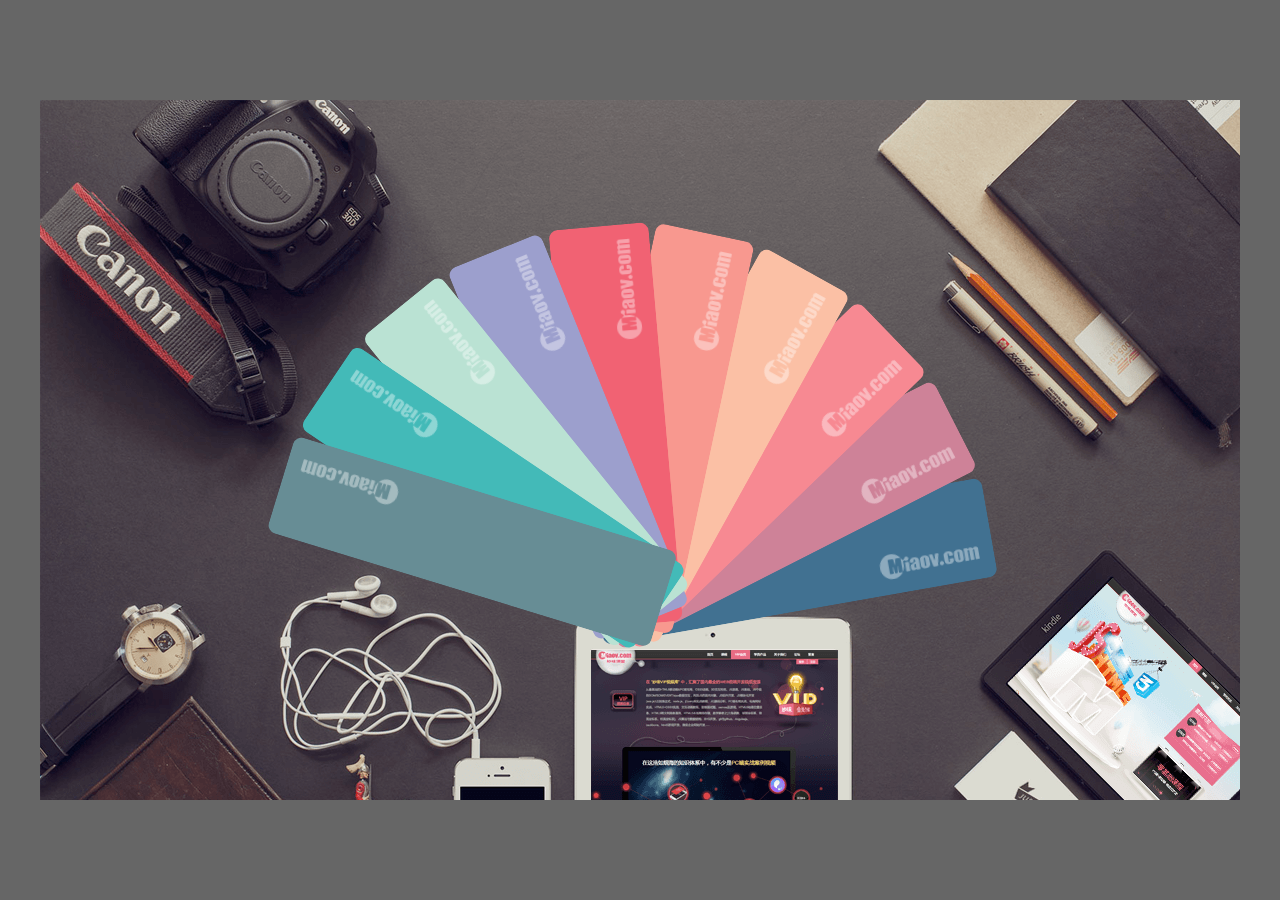
<file: JavaSript/j1.html>
<!DOCTYPE html>
<html>
<head>
	<meta charset="UTF-8">
	<title>折扇</title>
	<style>
		body{
			margin: 0;
			background-color: #666;
		}
		#box{
			width: 1200px;
			height: 700px;
			background: url(../images/bg.png) no-repeat;
			position: relative;
			margin: 100px auto;
		}
		#box div{
			width: 400px;
			height: 100px;
			border-radius: 9px;
			position: absolute;
			left: 555px;
			top: 440px;
			background: url(../images/logo.png) no-repeat 285px 60px;
			transform-origin: 35px 50px;
			transition: 1s;
		}
		#box div:nth-of-type(1){
			background-color: #417191;
		}
		#box div:nth-of-type(2){
			background-color: #ce8298;
		}
		#box div:nth-of-type(3){
			background-color: #f78992;
		}
		#box div:nth-of-type(4){
			background-color: #fbc0a5;
		}
		#box div:nth-of-type(5){
			background-color: #f8988f;
		}
		#box div:nth-of-type(6){
			background-color: #f16273;
		}
		#box div:nth-of-type(7){
			background-color: #9c9fcd;
		}
		#box div:nth-of-type(8){
			background-color: #bae2d3;
		}
		#box div:nth-of-type(9){
			background-color: #43bab8;
		}
		#box div:nth-of-type(10){
			background-color: #678d95;
			/*transform: rotate(60deg);*/
		}
	</style>
</head>
<body>
	<div id="box">
		<div></div>
		<div></div>
		<div></div>
		<div></div>
		<div></div>
		<div></div>
		<div></div>
		<div></div>
		<div></div>
		<div></div>
	</div>
	<script>
		var box = document.getElementById("box");
		var divs = box.getElementsByTagName("div");
		var onOff=true;
		divs[divs.length-1].onclick=function(){
			if(onOff){
				shink();
			}else{
				go();
			}
			onOff=!onOff;
		}
		/*
			点击每个扇形,点击的扇形变成270度
			8  270  214  56
			7  270	231  39
			6  270	248  22

			3  270  299  -29
		 */
		for(var i=0;i<divs.length-1;i++){
			divs[i].index=i;
			divs[i].onclick=function(){
				for(var i=0;i<divs.length;i++){
					if(i<this.index){
						divs[i].style.transform= "rotate("+(350-(i*14)+this.index*17-80-10)+"deg)";
					}
					if(i>this.index){
						divs[i].style.transform= "rotate("+(350-(i*14)+this.index*17-80-23)+"deg)";
					}
				}
				divs[this.index].style.transform= "rotate("+(350-(this.index*17)+this.index*17-80)+"deg)";
			}
		}

		/*展开扇形*/
		setTimeout(go,300);
		function go(){
			for(var i=0;i<divs.length;i++){
				divs[i].style.transform= "rotate("+(350-(i*17))+"deg)";
			}
		}

		/*点击最后一个扇形关闭*/
		function shink(){
			for(var i=0;i<divs.length;i++){
				divs[i].style.transform= "rotate(0deg)";
			}
		}
	</script>
</body>
</html>
</file>
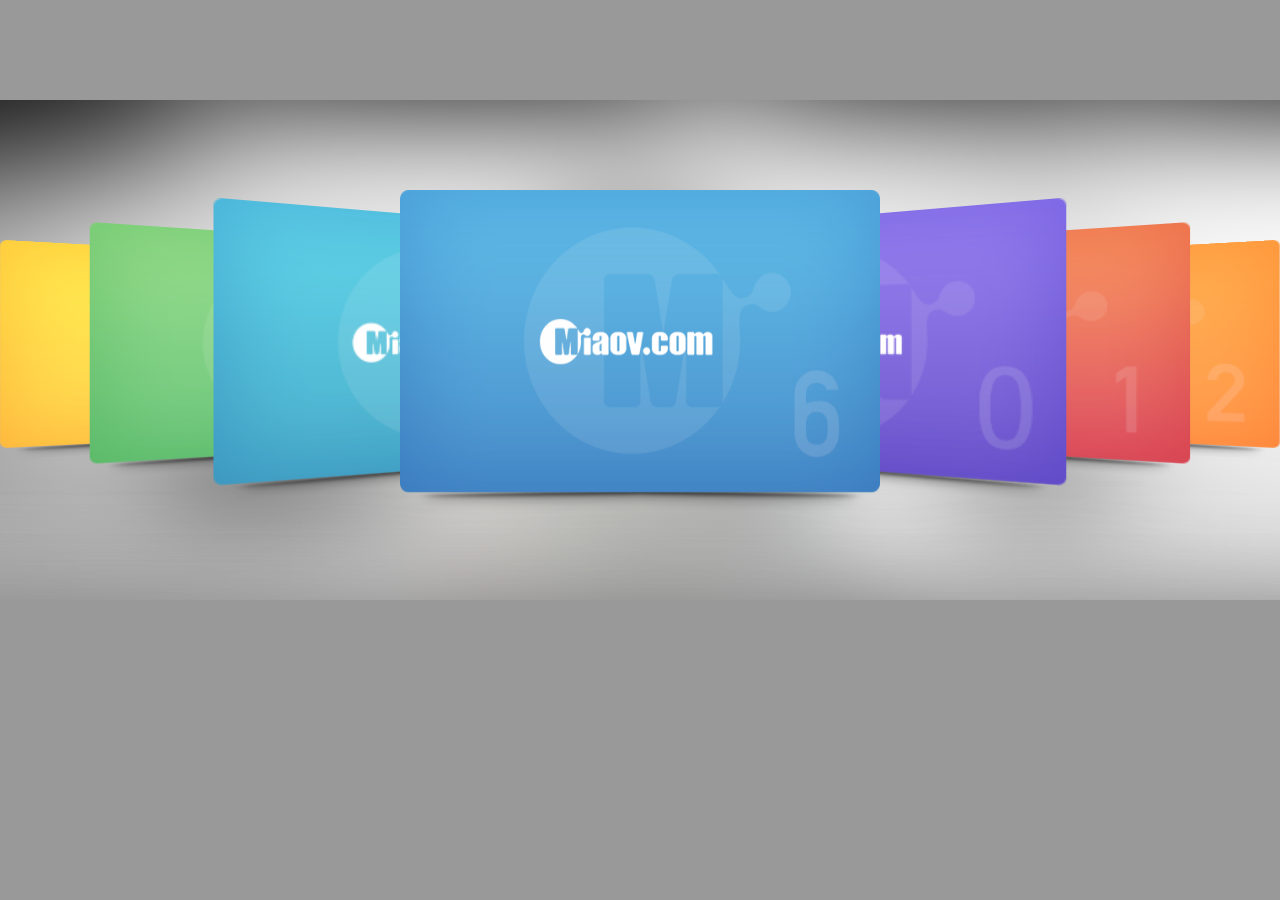
<file: JavaSript/j2.html>
<!DOCTYPE html>
<html>
<head>
<meta charset="UTF-8">
<title>展示页效果</title>
<style>
	body{
		margin: 0;
		background-color: #999;
	}
	#wrap{
		height: 500px;
		background: url(../images/bg-1.png) no-repeat center;
		background-size: 1800px 500px;
		position: relative;
		transform-style: preserve-3d;
		perspective: 800px;
		margin-top: 100px;
	}
	img{
		border: none;
		vertical-align: top;
	}
	#wrap img{
		width: 300px;
		height: 200px;
		position: absolute;
		left: 50%;
		top: 50%;
		margin-left: -150px;
		margin-top: -100px;
		transition: .7s ease-in-out;
	}
</style>
</head>
<body>
<div id="wrap">
	<img src="../images/0.png"/>
	<img src="../images/1.png"/>
	<img src="../images/2.png"/>
	<img src="../images/3.png"/>
	<img src="../images/4.png"/>
	<img src="../images/5.png"/>
	<img src="../images/6.png"/>
</div>
<script>
	var imgs = document.getElementsByTagName("img");
	var now=6;
	var target;
	/*
	*   0 1 2  3  4 5 6
	*   -1(6) 0 1 2  3 4 5
	*   1 2 3  4  5 6 0
	*	2 3 4  5  6 7(0) 8(1)
	* */
	setTimeout(function(){
		tab(now);
	},100)
	var onOff=true;
	for(var i=0;i<imgs.length;i++){
		imgs[i].index=i;
		imgs[i].onclick=function(){
			if(!onOff){
				return;
			}
			onOff=false;
			target=this.index;
			if(target>now){
				if(target-now<=3){
					goNext();
				}else{
					goPrev();
				}
			}else{
				if(target + 7 - now <= 3){
					goNext();
				}else{
					goPrev();
				}
			}
			//goNext();
			//goPrev();
		}
	}
	function goNext(){
		now++;
		if(now>6){
			now=0;
		}
		tab(now);
		if(now==target){
			onOff = true;
			return;
		}
		setTimeout(goNext,700);
	}
	function goPrev(){
		now--;
		if(now<0){
			now=6;
		}
		tab(now);
		if(now==target){
			onOff = true;
			return;
		}
		setTimeout(goPrev,700);
	}
	function tab(n){
		for(var i= 0;i<3;i++){
			var Left=n-1-i;
			if(Left<0){
				Left=Left+7;
			}
			imgs[Left].style.transform="translateX("+(-150*(i+1))+"px) translateZ("+(200-i*100)+"px) rotateY(30deg)";
			var Right=n+1+i;
			if(Right>6){
				Right=Right-7;
			}
			imgs[Right].style.transform="translateX("+(150*(i+1))+"px) translateZ("+(200-i*100)+"px) rotateY(-30deg)";
		}
		imgs[n].style.transform="translateZ(300px)";
	}

</script>
</body>
</html>
</file>
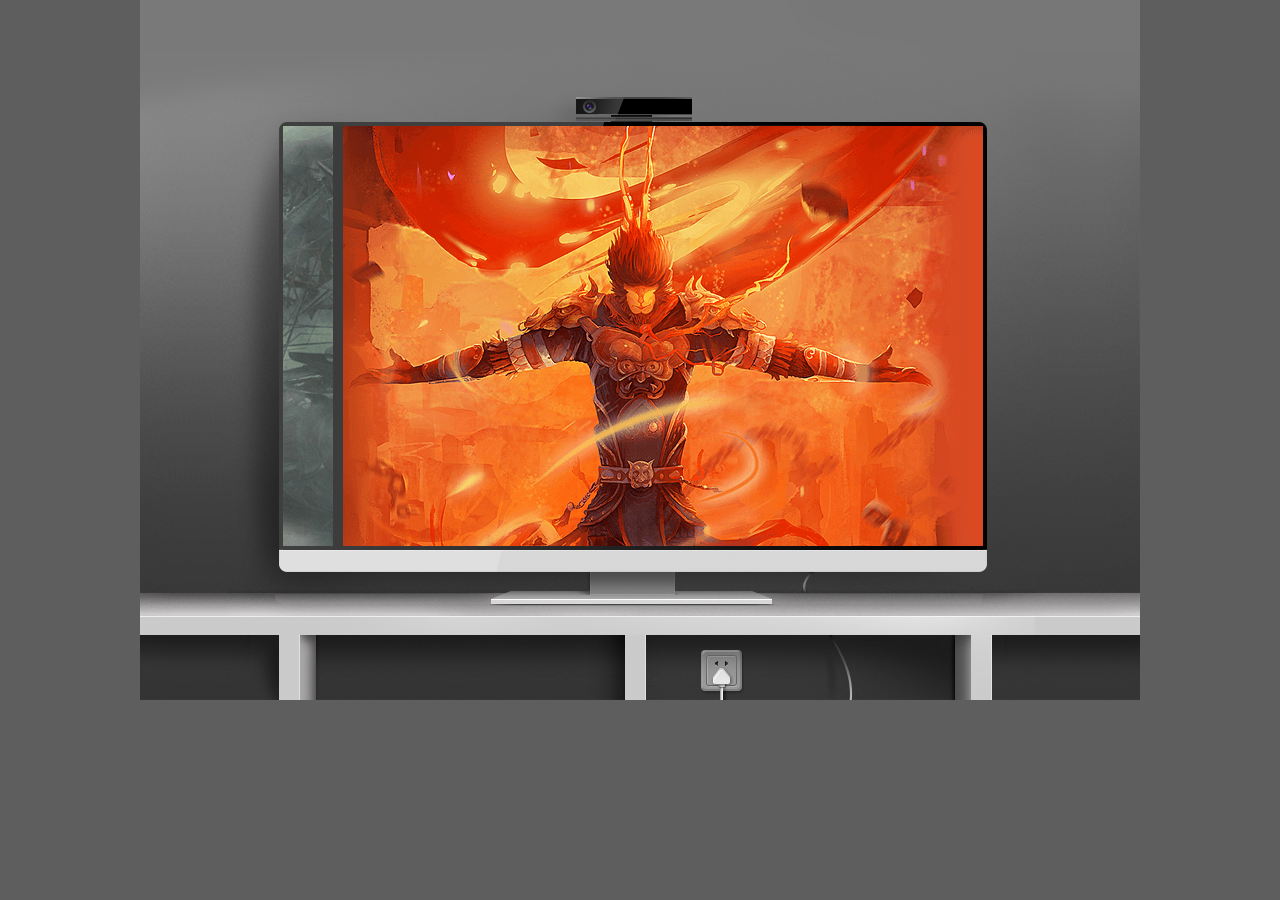
<file: JavaSript/j3.html>
<!DOCTYPE html>
<html>
<head>
	<meta charset="UTF-8">
	<title>图片切换(动画版)</title>
	<style>
		body{
			margin: 0;
			background-color: #5e5e5e;
		}
		#box{
			width: 857px;
			height: 574px;
			padding-top: 126px;
			padding-left:143px;
			background: url(../images/bg-2.png) no-repeat;
			margin: 0 auto;
		}
		#wrap{
			width: 700px;
			height: 420px;
			transform-style: preserve-3d;
			perspective: 800px;
		}
		#wrap div{
			width: 10px;
			height: 420px;
			background: url(../images/01.png) no-repeat;
			float: left;
			transition: .5s;
		}
	</style>
</head>
<body>
<div id="box">
	<div id="wrap">
	</div>
</div>
<script>
	var wrap = document.getElementById("wrap");
	var str="";
	for(var i=0;i<70;i++){
		str+="<div style='background-position-x:"+i*(-10)+"px'></div>";
	}
	wrap.innerHTML=str;
	var divs=wrap.getElementsByTagName('div');
	var num=0;
	var timer=null;
	var srcNum=2;
	go();
	function go(){
		timer=setInterval(function(){
			tab(num);
			num++;
			if(num==71){
				clearInterval(timer);
				srcNum++;
				if(srcNum==6){
					srcNum=1;
				}
				num=0;
				setTimeout(go,500);
			}
		},100);
	}
	function tab(n){
		if(divs[n-1]){
			divs[n-1].style.opacity=1;
		}
		if(divs[n]){
			divs[n].style.opacity=0;
			divs[n].style.backgroundImage='url(../images/0'+srcNum+'.png)';
		}
	}
</script>
</body>
</html>
</file>
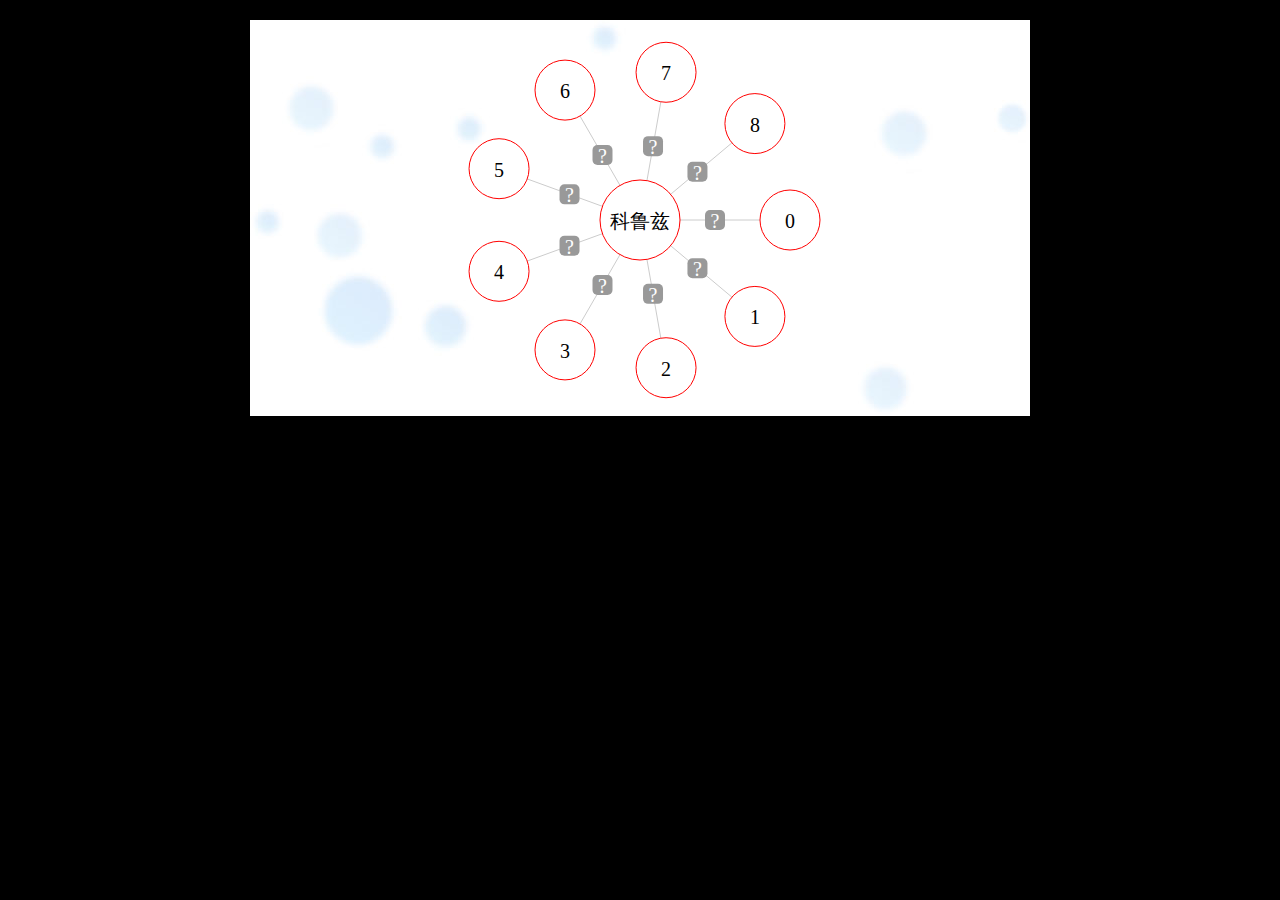
<file: svg/svg-1.html>
<!DOCTYPE HTML>
<html>
<head>
<meta http-equiv="Content-Type" content="text/html; charset=utf-8">
<title>地图绘制</title>
<style>
#div1{ width:780px; height:400px; background:url(../images/svg-bg.jpg) no-repeat; margin:20px auto; overflow:hidden;}
body{ background:black;}
</style>
<script>

//780/2  ->   x : 390
//400/2  ->   y : 200

//(100 + 390)/2   ->  中心点x : 245
//(100 + 200)/2   ->  中心点y : 150

window.onload = function(){
	
	var svgNS = 'http://www.w3.org/2000/svg';
	var oParent = document.getElementById('div1');
	var centerX = oParent.offsetWidth/2;
	var centerY = oParent.offsetHeight/2;
	
	var circleNum = 9;
	var angleNum = 390/circleNum;
	var centerR	 = 150;
	var otherData = [];
	
	for(var i=0;i<circleNum;i++){
		var y = Math.sin(i*40*Math.PI/180)*centerR + centerY;
		var x = Math.cos(i*40*Math.PI/180)*centerR + centerX;
		otherData.push({x : x , y : y , text : i});
	}
	
	
	var data = {
		centerNode : { text : '科鲁兹' },
		otherNode : otherData
	};
	
	function createTag(tag,objAttr){	
		var oTag = document.createElementNS(svgNS , tag);	
		for(var attr in objAttr){
			oTag.setAttribute(attr , objAttr[attr]);
		}	
		return oTag;	
	}
	
	function addTag(){
		
		var oSvg = createTag('svg',{'xmlns':svgNS,'width':'100%','height':'100%'});
		
		for(var i=0;i<data.otherNode.length;i++){
			addOtherTag( data.otherNode[i] , oSvg );
		}
		
		var oG = createTag('g',{'style':'cursor:pointer'});
		var oCircle = createTag('circle',{'cx':centerX,'cy':centerY,'r':'40','fill':'white','stroke':'red','stroke-width':'1'});
		var oText = createTag('text',{'x':centerX,'y':centerY+8,'font-size':'20','text-anchor':'middle'});
		oText.innerHTML = data.centerNode.text;
		
		oG.appendChild(oCircle);
		oG.appendChild(oText);
		
		oSvg.appendChild(oG);
		oParent.appendChild(oSvg);
	}
	
	addTag();
	
	function addOtherTag(otherAttr , oSvg){
		
		var oG = createTag('g',{'style':'cursor:pointer','class':'lineStyle'});
		var oLine1 = createTag('line',{'x1':otherAttr.x,'y1':otherAttr.y,'x2':centerX,'y2':centerY,'stroke':'#ccc'});
		var oLine2 = createTag('line',{'x1':otherAttr.x,'y1':otherAttr.y,'x2':centerX,'y2':centerY,'stroke':'transparent','stroke-width':'10'});
		var oRect = createTag('rect',{'x': (otherAttr.x + centerX)/2 - 10 ,'y': (otherAttr.y + centerY)/2 - 10 ,'fill':'#999','width':'20','height':'20','rx':'5'});
		var oText = createTag('text',{'x':(otherAttr.x + centerX)/2,'y':(otherAttr.y + centerY)/2 + 8,'fill':'white','font-size':'20','text-anchor':'middle'});
		oText.innerHTML = '?';
		
		oG.appendChild(oLine1);
		oG.appendChild(oLine2);
		oG.appendChild(oRect);
		oG.appendChild(oText);
		
		oSvg.appendChild(oG);
		
		
		var oG = createTag('g',{'style':'cursor:pointer','class':'circleStyle'});
		var oCircle = createTag('circle',{'cx':otherAttr.x,'cy':otherAttr.y,'r':'30','fill':'white','stroke':'red','stroke-width':'1'});
		var oText = createTag('text',{'x':otherAttr.x,'y':otherAttr.y+8,'font-size':'20','text-anchor':'middle'});
		oText.innerHTML = otherAttr.text;
		
		oG.appendChild(oCircle);
		oG.appendChild(oText);
		
		oSvg.appendChild(oG);
		
	}
	
	bindTag();
	
	function bindTag(){
		var aLine = document.getElementsByClassName('lineStyle');
		var aCircle = document.getElementsByClassName('circleStyle');
		
		for(var i=0;i<aCircle.length;i++){
			aCircle[i].onmouseenter = function(){
				startMove( this.getElementsByTagName('circle')[0] , 30 , 40 );
				var prevLine = this.previousElementSibling;
				prevLine.getElementsByTagName('line')[0].setAttribute('stroke','blue');
				prevLine.getElementsByTagName('rect')[0].setAttribute('fill','red');
				
			};
			aCircle[i].onmouseleave = function(){
				startMove( this.getElementsByTagName('circle')[0] , 40 , 30 );
				var prevLine = this.previousElementSibling;
				prevLine.getElementsByTagName('line')[0].setAttribute('stroke','#ccc');
				prevLine.getElementsByTagName('rect')[0].setAttribute('fill','#999');
			};
		}
		for(var i=0;i<aLine.length;i++){
			aLine[i].onmouseenter = function(){
				this.getElementsByTagName('line')[0].setAttribute('stroke','blue');
				this.getElementsByTagName('rect')[0].setAttribute('fill','red');
				var prevCircle = this.nextElementSibling;
				startMove( prevCircle.getElementsByTagName('circle')[0] , 30 , 40 );
			};
			aLine[i].onmouseleave = function(){
				this.getElementsByTagName('line')[0].setAttribute('stroke','#ccc');
				this.getElementsByTagName('rect')[0].setAttribute('fill','#999');
				var prevCircle = this.nextElementSibling;
				startMove( prevCircle.getElementsByTagName('circle')[0] , 40 , 30 );
			};
		}
		
	}
	
	function startMove(obj,r1,r2){
		var nowR = r1;
		var overR = r2;
		obj.speed = 0;
		clearInterval(obj.timer);
		obj.timer = setInterval(function(){
			
			obj.speed += (overR - nowR)/6;
			obj.speed *= 0.9;
			
			if( Math.abs(overR - nowR)<=1 && Math.abs(obj.speed)<=1 ){
				clearInterval(obj.timer);
				obj.setAttribute( 'r' , overR );
			}
			else{
				nowR += obj.speed;
				obj.setAttribute( 'r' , nowR );
			}
			
		},30);
	}
	
};

</script>
</head>

<body>
<div id="div1">
	<!--<svg xmlns="http://www.w3.org/2000/svg" width="100%" height="100%">
    	<g style="cursor:pointer">
        	<line x1="100" y1="100" x2="390" y2="200" stroke="#ccc"></line>
            <line x1="100" y1="100" x2="390" y2="200" stroke="transparent" stroke-width="10"></line>
            <rect x="235" y="140" fill="#999" width="20" height="20" rx="5"></rect>
            <text x="245" y="158" fill="white" font-size="20" text-anchor="middle">?</text>	
        </g>
        <g style="cursor:pointer">
        	<circle cx="100" cy="100" r="40" fill="white" stroke="red" stroke-width="3"></circle>
            <text x="100" y="108" font-size="20" text-anchor="middle">易车网</text>
        </g>
        <g style="cursor:pointer">
        	<circle cx="390" cy="200" r="60" fill="white" stroke="red" stroke-width="3"></circle>
            <text x="390" y="208" font-size="20" text-anchor="middle">科鲁兹</text>
        </g>
    </svg>-->
</div>
</body>
</html>
</file>
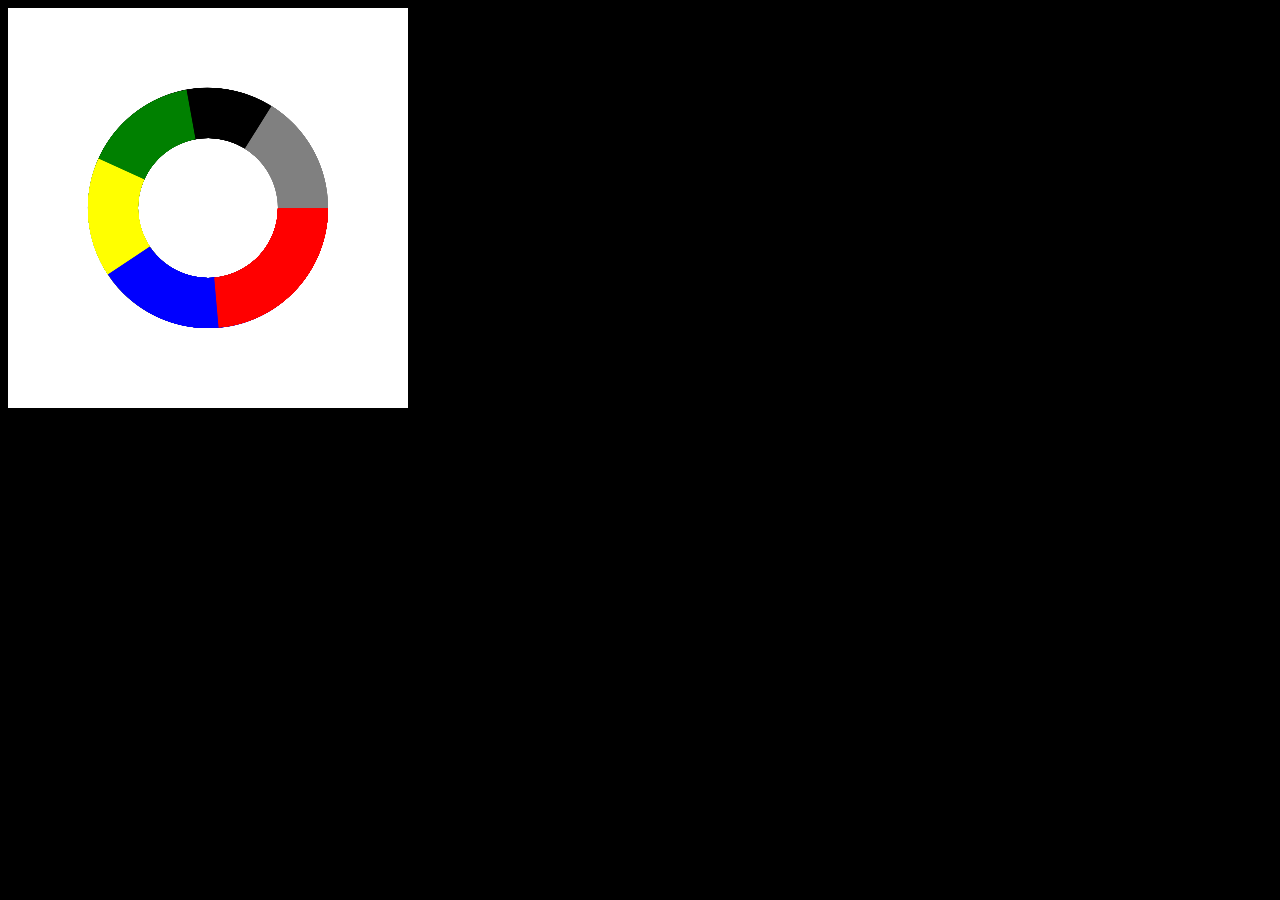
<file: svg/svg-2.html>
<!DOCTYPE HTML>
<html>
<head>
<meta http-equiv="Content-Type" content="text/html; charset=utf-8">
<title>圆环旋转</title>
<style>
#div1{ width:400px; height:400px; background:white;}
body{ background:black;}
</style>
<script src="../js/jquery-3.1.1.js"></script>
<script>

window.onload = function(){
	
	var svgNS = 'http://www.w3.org/2000/svg';
	var oParent = document.getElementById('div1');
	var oSvg = document.getElementById('svg1');
	var aPath = oSvg.getElementsByTagName('path');
	
	function createTag(tag,objAttr){	
		var oTag = document.createElementNS(svgNS , tag);	
		for(var attr in objAttr){
			oTag.setAttribute(attr , objAttr[attr]);
		}	
		return oTag;	
	}
	
	//var arrNum = [15,30,40,15];
	var arrNum = [23.61,17.10,16.05,15.40,11.72,14.95];
	var angle = 360;
	
	var outerR = 120;
	var innerR = 70;
	var centerX = 200;
	var centerY = 200;
	
	var arrColor = ['red','blue','yellow','green','black','gray'];
	
	for(var i=0;i<arrNum.length;i++){
		var oPath = createTag('path',{fill : arrColor[i]});
		oSvg.appendChild(oPath);
	}
	
	$('#div1').animate({
		move : 'auto'
	},{
		duration : 500,
		easing : 'swing',
		step : function(a,b){
			//b.pos  //0 ~ 1
			var sumNum = 0;
			var outerXY = [{x : 320 , y : 200}];
			var innerXY = [{x : 270 , y : 200}];
			
			for(var i=0;i<arrNum.length;i++){
				var agNum = arrNum[i]/100 * angle;
				sumNum += agNum;
				
				if(i == arrNum.length-1){
					sumNum = 360;
				}
				
				var outerX = Math.cos( sumNum * b.pos * Math.PI/180 ) * outerR + centerX;
				var outerY = Math.sin( sumNum * b.pos * Math.PI/180 ) * outerR + centerY;
				outerXY.push({x : outerX , y : outerY});
				
				var innerX = Math.cos( sumNum * b.pos * Math.PI/180 ) * innerR + centerX;
				var innerY = Math.sin( sumNum * b.pos * Math.PI/180 ) * innerR + centerY;
				innerXY.push({x : innerX , y : innerY});
				
			}
			
			for(var i=0;i<outerXY.length;i++){
		
				if(i == outerXY.length-1){
					break;
				}
				
				var oPath = createTag('path',{fill : arrColor[i] , d : 'M'+outerXY[i].x+' '+outerXY[i].y+'A'+outerR+' '+outerR+' 0 0 1 '+outerXY[i+1].x+' '+outerXY[i+1].y+'L'+innerXY[i+1].x+' '+innerXY[i+1].y+'A'+innerR+' '+innerR+' 0 0 0 '+innerXY[i].x+' '+innerXY[i].y});
				
				oSvg.appendChild(oPath);
				
			}
			
		}
	});
	
	
};

</script>
</head>

<body>
<div id="div1">
	<svg id="svg1" xmlns="http://www.w3.org/2000/svg" width="100%" height="100%">
       <!--<path d="M50 100L200 200L100 100ZM300 100L300 300" stroke="black" stroke-width="5" fill="none"></path>-->
       <!--<path d="M50 100H200V200" stroke="black" stroke-width="5" fill="none"></path>-->
       <!--<path d="M50 100h200v200" stroke="black" stroke-width="5" fill="none"></path>-->
       <!--<path d="M100 100A150 100 50 1 1 200 200" stroke="black" stroke-width="5" fill="none"></path>-->
       <!--<path d="M150 150A100 100 0 0 1 250 150L225 175A50 50 0 0 0 175 175Z" stroke="black" stroke-width="5" fill="none"></path>-->
    </svg>
</div>
</body>
</html>
</file>
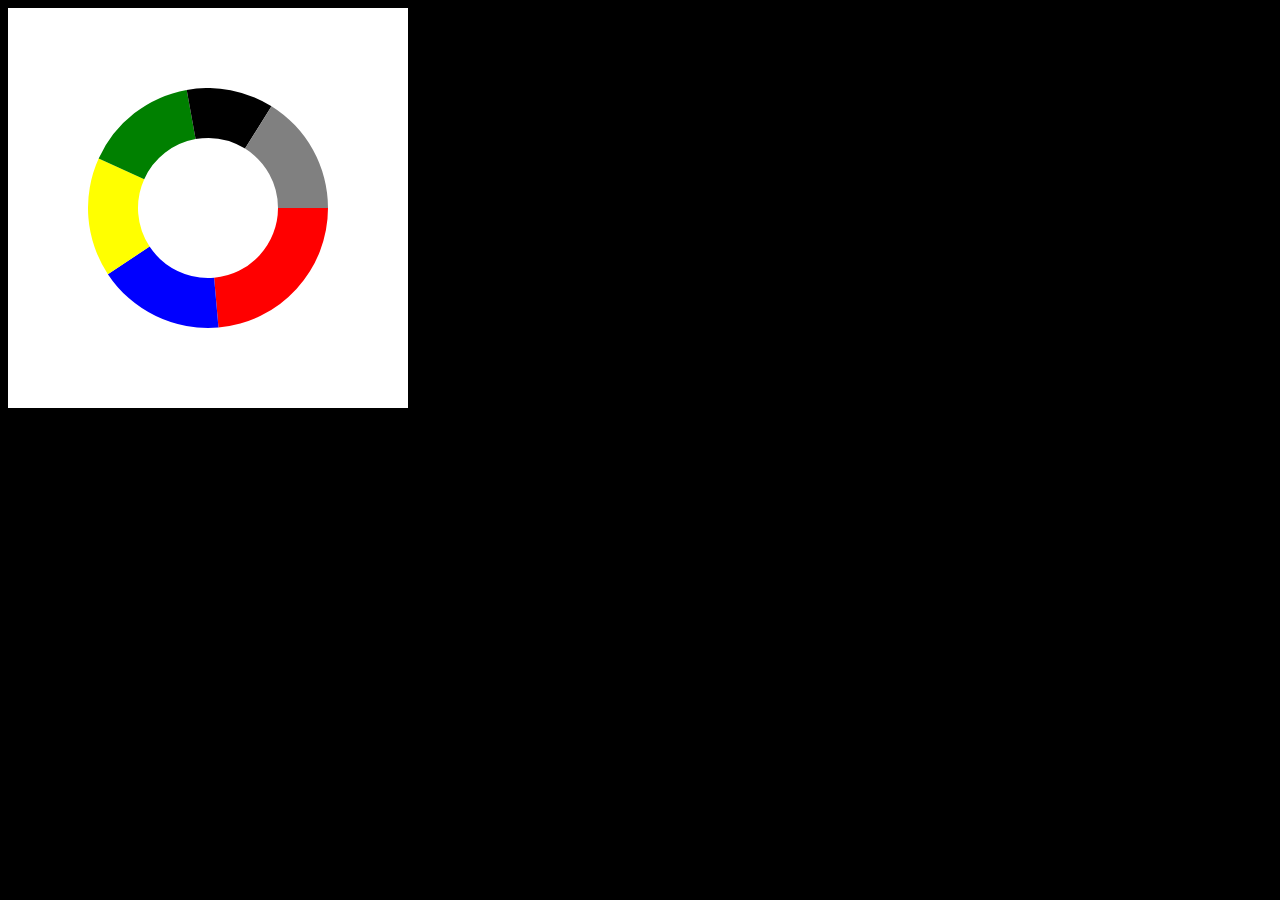
<file: svg/svg-3.html>
<!DOCTYPE HTML>
<html>
<head>
<meta http-equiv="Content-Type" content="text/html; charset=utf-8">
<title>圆环扇形显示</title>
<style>
#div1{ width:400px; height:400px; background:white;}
body{ background:black;}
</style>
<script>

window.onload = function(){
	
	var svgNS = 'http://www.w3.org/2000/svg';
	var oParent = document.getElementById('div1');
	var oSvg = document.getElementById('svg1');
	
	function createTag(tag,objAttr){	
		var oTag = document.createElementNS(svgNS , tag);	
		for(var attr in objAttr){
			oTag.setAttribute(attr , objAttr[attr]);
		}	
		return oTag;	
	}
	
	//var arrNum = [15,30,40,15];
	var arrNum = [23.61,17.10,16.05,15.40,11.72,14.95];
	var angle = 360;
	var sumNum = 0;
	var outerR = 120;
	var innerR = 70;
	var centerX = 200;
	var centerY = 200;
	var outerXY = [{x : 320 , y : 200}];
	var innerXY = [{x : 270 , y : 200}];
	var arrColor = ['red','blue','yellow','green','black','gray'];
	
	for(var i=0;i<arrNum.length;i++){
		var agNum = arrNum[i]/100 * angle;
		sumNum += agNum;
		
		if(i == arrNum.length-1){
			sumNum = 360;
		}
		
		var outerX = Math.cos( sumNum * Math.PI/180 ) * outerR + centerX;
		var outerY = Math.sin( sumNum * Math.PI/180 ) * outerR + centerY;
		outerXY.push({x : outerX , y : outerY});
		
		var innerX = Math.cos( sumNum * Math.PI/180 ) * innerR + centerX;
		var innerY = Math.sin( sumNum * Math.PI/180 ) * innerR + centerY;
		innerXY.push({x : innerX , y : innerY});
		
	}
	//console.log( outerXY );
	//console.log( innerXY );
	
	for(var i=0;i<outerXY.length;i++){
		
		if(i == outerXY.length-1){
			break;
		}
		
		var oPath = createTag('path',{fill : arrColor[i] , d : 'M'+outerXY[i].x+' '+outerXY[i].y+'A'+outerR+' '+outerR+' 0 0 1 '+outerXY[i+1].x+' '+outerXY[i+1].y+'L'+innerXY[i+1].x+' '+innerXY[i+1].y+'A'+innerR+' '+innerR+' 0 0 0 '+innerXY[i].x+' '+innerXY[i].y});
		
		var oAn = createTag('animate',{attributeName : 'd' , dur : '0.5' , from : 'M'+outerXY[i].x+' '+outerXY[i].y+'A'+outerR+' '+outerR+' 0 0 1 '+outerXY[i].x+' '+outerXY[i].y+'L'+innerXY[i+1].x+' '+innerXY[i].y+'A'+innerR+' '+innerR+' 0 0 0 '+innerXY[i].x+' '+innerXY[i].y,to:'M'+outerXY[i].x+' '+outerXY[i].y+'A'+outerR+' '+outerR+' 0 0 1 '+outerXY[i+1].x+' '+outerXY[i+1].y+'L'+innerXY[i+1].x+' '+innerXY[i+1].y+'A'+innerR+' '+innerR+' 0 0 0 '+innerXY[i].x+' '+innerXY[i].y});
		oPath.appendChild(oAn);
		oSvg.appendChild(oPath);
		
	}
	
};

</script>
</head>

<body>
<div id="div1">
	<svg id="svg1" xmlns="http://www.w3.org/2000/svg" width="100%" height="100%">
       <!--<path d="M50 100L200 200L100 100ZM300 100L300 300" stroke="black" stroke-width="5" fill="none"></path>-->
       <!--<path d="M50 100H200V200" stroke="black" stroke-width="5" fill="none"></path>-->
       <!--<path d="M50 100h200v200" stroke="black" stroke-width="5" fill="none"></path>-->
       <!--<path d="M100 100A150 100 50 1 1 200 200" stroke="black" stroke-width="5" fill="none"></path>-->
       <!--<path d="M150 150A100 100 0 0 1 250 150L225 175A50 50 0 0 0 175 175Z" stroke="black" stroke-width="5" fill="none"></path>-->
    </svg>
</div>
</body>
</html>
</file>
<file: css/common.css>
body, h1, h2, h3, h4, h5, h6, hr, p, blockquote, dl, dt, dd, ul, ol, li, pre, form, fieldset, legend, button, input, textarea, th, td { margin:0; padding:0; }
body, button, input, select, textarea { font:12px/1.5tahoma, arial, \5b8b\4f53; }
h1, h2, h3, h4, h5, h6{ font-size:100%; }
address, cite, dfn, em, var { font-style:normal; }
code, kbd, pre, samp { font-family:couriernew, courier, monospace; }
small{ font-size:12px; }
ul, ol { list-style:none; }
a { text-decoration:none; }
a:hover { text-decoration:none; }
sup { vertical-align:text-top; }
sub{ vertical-align:text-bottom; }
legend { color:#000; }
fieldset, img { border:0; }
button, input, select, textarea { font-size:100%; }
table { border-collapse:collapse; border-spacing:0; }
i{ font-style:normal}
.f-cb:after,.f-cbli li:after{display:block;clear:both;visibility:hidden;height:0;overflow:hidden;content:".";}
.f-cb,.f-cbli li{zoom:1;}
@font-face {
  font-family: 'icomoon';
  src:  url('../fonts/icomoon.eot?i7qx8a');
  src:  url('../fonts/icomoon.eot?i7qx8a#iefix') format('embedded-opentype'),
    url('../fonts/icomoon.ttf?i7qx8a') format('truetype'),
    url('../fonts/icomoon.woff?i7qx8a') format('woff'),
    url('../fonts/icomoon.svg?i7qx8a#icomoon') format('svg');
  font-weight: normal;
  font-style: normal;
}

[class^="icon-"], [class*=" icon-"] {
  /* use !important to prevent issues with browser extensions that change fonts */
  font-family: 'icomoon' !important;
  speak: none;
  font-style: normal;
  font-weight: normal;
  font-variant: normal;
  text-transform: none;
  line-height: 1;
  font-size: 14px;

  /* Better Font Rendering =========== */
  -webkit-font-smoothing: antialiased;
  -moz-osx-font-smoothing: grayscale;
}

.icon-blog:before {
  content: "\e900";
}
.icon-contact:before {
  content: "\e901";
}
.icon-homepage:before {
  content: "\e902";
}
.icon-produce:before {
  content: "\e903";
}
.icon-shortage:before {
  content: "\e904";
}

html {
    /* important */
    height: 100%;
}
body{
    width: 100%;
    height: 100%;
    font-family: "Microsoft Yahei";
    background: #f2f2f2;
    overflow-x: hidden;
    font-size: 14px;
}

.m-side{
    position: fixed;
    width: 200px;
    height: 100%;
    left: 0;
    top: 0;
    overflow: hidden;
    color: #fff;
    background: #333;
}
.m-side .m-pic{
    width: 200px;
    height: 165px;
    margin: 20px 0 20px 0;
    text-align: center;
}
.m-side .m-pic a img{
    width: 100px;
    height: 100px;
    border-radius: 50%;
   -webkit-transition: .3s ease-in-out;
    transition: .3s ease-in-out;
    border: 3px solid #fff;
  }
  .m-side .m-pic a:hover img{
    display: inline-block;
    -webkit-transform: rotate(20deg);
    transform: rotate(20deg);
  }
.m-side .m-pic h2{
    line-height: 40px;
    color: #fff;
}
.m-side .m-pic p{
    font-size: 14px;
}

.m-side .nav{
  margin-top: 40px;
}
.m-side .nav .nav-1{
  padding: 17px 0;
  display: block;
  border-left: 3px solid #333;
  text-align: center;
  color: #fff; 
}
.m-side .nav .nav-1:hover{
    color: #ff5e00;
    border-left: 3px solid #ff5e00;
    background: #444;
}
.m-side .nav .nav-1 i{
  margin: 0 10px;
}
.m-side .nav a.active{
  border-left: #ff5e00 solid 3px;
  background: #444;
}

.m-side .nav .nav-1{
  transition: .2s linear;
-webkit-transition: .2s linear;
}


.m-content{
    margin-left: 200px;
    overflow-x: hidden; 
}
.m-content .m-con-main {
    width: 100%;
    position: fixed;
    padding: 10px 20px;
    border-bottom: #ddd solid 1px;
    background: #fff;
    z-index: 1;
}
.m-content .m-con-main a.active {
    background: #f70;
    color: #fff;
}
.m-content .m-con-main a {
    position: relative;
    display: inline-block;
    max-width: 100%;
    height: 24px;
    line-height: 24px;
    margin: 0 10px 0 0;
    padding: 0 8px 0 18px;
    border-radius: 0 4px 4px 0;
    font-size: 12px;
    color: #333;
    background: #ddd;
}
.m-content .m-con-main a::before {
    position: absolute;
    content: '';
    top: 0;
    left: 0;
    width: 0;
    height: 0;
    border-width: 12px 12px 12px 0;
    border-color: #fff transparent;
    border-style: solid;
}
.m-content .m-con-main a::after {
    position: absolute;
    content: '';
    width: 4px;
    height: 4px;
    top: 10px;
    left: 8px;
    border-radius: 100%;
    background: #fff;
}

.m-content .m-project{
    padding: 65px 20px;
    display: none;
    transition: all .2s linear;
    -webkit-transition: all .2s linear;
}
.m-content .m-project.on{
    display: block;
    -webkit-animation-name: fadeIn;
    animation-name: fadeIn;
    -webkit-animation-duration: 1s;
    animation-duration: 1s;
    -webkit-animation-fill-mode: both;
    animation-fill-mode: both;
}
.m-content .m-project ul{
    margin-left: -20px;
}
.m-content .m-project ul li{
    float: left;
    width: 23.7%;
    margin-left: 20px;
    margin-bottom: 20px;
    background: #fff;
    -webkit-box-shadow: 0 1px 2px 0 rgba(0,0,0,0.1);
    box-shadow: 0 1px 2px 0 rgba(0,0,0,0.1);
    cursor: pointer;
}
@media screen and (max-width: 1366px) {
    .m-content .m-project ul li{
        width: 31.3%;
    }
    .m-content .m-project ul li a img{
        width: 100%;
        height: 100%;
    }
}
@keyframes fadeIn{
  0% {
      opacity: 0;
      -webkit-transform: translateY(20px);
      transform: translateY(20px);
  }
  100% {
      opacity: 1;
      -webkit-transform: translateY(0);
      transform: translateY(0);
  }
}
.m-content .m-project ul li:hover {
    transition: border linear .1s,
    box-shadow linear .3s;
    -moz-transition: border linear .1s,
    -moz-box-shadow linear .3s;
    -webkit-transition: border linear .1s,
    -webkit-box-shadow linear .3s;
    outline: none;
    border-color: rgba(0, 0, 0, 0.3);
    -webkit-box-shadow: 0 0 20px rgba(0, 0, 0, 0.3);
    box-shadow: 0 0 20px rgba(0, 0, 0, 0.3);
    -moz-box-shadow: 0 0 20px rgba(0, 0, 0, 0.3);
}
.m-content .m-project ul li a{
    display: block;
    padding: 12px 12px 0 12px;
}
.m-content .m-project ul li a img{
    height: 100%;
}
.m-content .m-project ul li h2 a{
    text-align: center;
    padding: 10px 0;
    font-size: 16px;
    font-weight: normal;
    color: #777;
}
.m-content .m-project ul li h2 a:hover{
    color: #ff5e00;
}
.m-content .m-page {
    width: 100%;
}
.banner {
    position:absolute;
    width: 100%;
    height: 100%;
    background: url("../images/banner.jpg") center no-repeat;
}
.m-shadow{
    position:absolute;
    width: 100%;
    height: 100%;
    top: 0;
    background:rgba(0,0,0,0.4)!important;
    filter:Alpha(opacity=40);
    background:#333;
}
.m-title{
    position: absolute;
    width: 1000px;
    height: 210px;
    left: 50%;
    top: 50%;
    margin-left: -620px;
    margin-top: -150px;
    text-align: center;
    z-index: 99;
    color: #fff;
}
.m-title h2{
    margin: 20px 0;
    font-size: 48px;
    color: #fff;
   -webkit-animation: Front-End .7s;
    -moz-animation: Front-End .7s;
    -ms-animation: Front-End .7s;
    animation: Front-End .7s;
    animation-fill-mode: backwards;
    animation-delay: .2s;
}
.m-title p{
    color: #fff;
    font-size: 16px;
    -webkit-animation: Front-Title .9s;
    -moz-animation: Front-Title .9s;
    -ms-animation: Front-Title .9s;
    animation: Front-Title .9s;
    animation-fill-mode: backwards;
    animation-delay: .5s;
  
}
.m-title a.blog,.m-title a.about{
    margin: 30px 15px;
    display: inline-block;
    width: 120px;
    height: 40px;
    line-height: 40px;
    color: #fff;
   -webkit-animation: Front-Title 1s;
    -moz-animation: Front-Title 1s;
    -ms-animation: Front-Title 1s;
    animation: Front-Title 1s;
    animation-fill-mode: backwards;
    animation-delay: 1s;
}
.m-title a.about{
    height: 42px;
    line-height: 42px;
    background: #ff5e00;
    border-radius: 5px;
}
.m-title a.blog{
    border: #fff solid 1px;
    border-radius: 5px;
}
.m-title a.blog:hover{
    background: #ff5e00;
    transition: .2s linear;
    -webkit-transition: .2s linear;
}

@keyframes Front-End{
    from{
        -moz-transform:translateY(-200px);
        -webkit-transform:translateY(-200px);
        -o-transform:translateY(-200px);
        transform:translateY(-200px);
        opacity: 0;
    }
    to{
        -moz-transform:translateY(0);
        -webkit-transform:translateY(0);
        -o-transform:translateY(0);
        transform:translateY(0);
        opacity: 1;
    }

}
@keyframes Front-Title{
    from{
        -moz-transform:translateX(-200px);
        -webkit-transform:translateX(-200px);
        -o-transform:translateX(-200px);
        transform:translateX(-200px);
        opacity: 0;
    }
    to{
        -moz-transform:translateY(0);
        -webkit-transform:translateY(0);
        -o-transform:translateY(0);
        transform:translateY(0);
        opacity: 1;
    }

}

/* 联系我 */
.contact{
    position:absolute;
    width: 100%;
    height: 100%;
    background: url("../images/1.jpg") center no-repeat;
}

.m-contact{
    position: absolute;
    width: 1000px;
    height: 150px;
    left: 50%;
    top: 50%;
    margin-left: -620px;
    margin-top: -200px;
    text-align: center;
    z-index: 99;
    color: #fff;
}
.m-contact h2{
    margin: 20px 0;
    font-size: 40px;
    color: #fff;
    -webkit-animation: Front-End .7s;
    -moz-animation: Front-End .7s;
    -ms-animation: Front-End .7s;
    animation: Front-End .7s;
    animation-fill-mode: backwards;
    animation-delay: .2s;
    font-weight: normal;
}
.m-contact p{
    color: #fff;
    font-size: 40px;
    -webkit-animation: Front-Title .9s;
    -moz-animation: Front-Title .9s;
    -ms-animation: Front-Title .9s;
    animation: Front-Title .9s;
    animation-fill-mode: backwards;
    animation-delay: .5s;

}

/* 关于我 */
.cd-main-content {
    height: 100%;
    position: relative;
    z-index: 1;
}

.cd-fixed-bg {
    position: relative;
    min-height: 100%;
    height: 100%;
    background-size: cover;
    background-repeat: no-repeat;
    background-position: center center;
    z-index: 1;
}
.cd-fixed-bg .m-me{
    display: table;
    width: 100%;
    height: 100%;
    position: absolute;
    top: 0;
    left: 0;
    right: 0;
    margin: auto;
    text-align: center;
    background: rgba(0,0,0,0.4)!important;
    filter: Alpha(opacity=40);
    background: #333;
}
.cd-fixed-bg .m-me .m-pro {
    display: table-cell;
    vertical-align: middle;
    width: 100%;
    height: 100%;
}
.cd-fixed-bg .m-me .m-pro .img {
    width: 160px;
    height: 160px;
    border: 10px solid #fff;
    -webkit-border-radius: 50%;
    -moz-border-radius: 50%;
    -o-border-radius: 50%;
    border-radius: 50%;
}
.cd-fixed-bg .m-me .m-pro h1{
    text-align: center;
    color: #fff;
}
.cd-fixed-bg .m-me .m-pro h1 a{
    display: block;
    font-size: 16px;
    color: #ddd;
}

.cd-fixed-bg.cd-bg-1 {
    background-image: url("../images/banner.jpg");
}
.cd-fixed-bg.cd-bg-2 {
    background-image: url("../images/11.jpg");
}
.cd-fixed-bg.cd-bg-3 {
    background-image: url("../images/1.jpg");

}

@media only screen and (min-width: 768px) {
    .cd-fixed-bg h1, .cd-fixed-bg h2 {
        font-size: 36px;
    }
}
@media only screen and (min-width: 1170px) {
    .cd-fixed-bg {
        background-attachment: fixed;
    }
    .cd-fixed-bg h1, .cd-fixed-bg h2 {
        font-size: 48px;
        font-weight: 300;
    }
}

.cd-scrolling-bg {
    position: relative;
    min-height: 100%;
    height: 100%;
    width: 100%;
    box-shadow: 0 0 50px rgba(0, 0, 0, 0.5);
    z-index: 2;
}
.cd-scrolling-bg.cd-color-1 {
    display: table;
    background-color: #22c3aa;
    color: #eef3f0;
    text-align: center;
}
.m-pro {
    display: table-cell;
    vertical-align: middle;
    width: 100%;
    height: 100%;
}
.cd-scrolling-bg.cd-color-2 {
    background-color: #22c3aa;
    color: #eef3f0;
    padding: 50px;
    transition: 0.5s;
}
.cd-scrolling-bg.cd-color-3 {
    background-color: #22c3aa;
    color: #eef3f0;
    padding: 50px;
    transition: 0.5s;
}

.cd-scrolling-bg h1,.cd-fixed-bg h1{
    text-align: center;
    font-size: 58px;
    margin-bottom: 50px;
}
.cd-fixed-bg:first-child h1{
    margin-bottom: 20px;
}
.cd-fixed-bg:first-child .m-me .m-pro p{
    color: #fff;
}
.cd-fixed-bg:first-child .m-me .m-pro p a:hover{
    color: #ff5e00;
}
.cd-fixed-bg:first-child .m-me .m-pro p a{
    text-decoration:underline;
}
.cd-fixed-bg:first-child .m-me .m-pro p a.u-index{
    display: inline-block;
    width: 112px;
    height: 40px;
    line-height: 40px;
    color: #ff5e00;
    border-radius: 5px;
    font-size: 14px;
    background: #fff;
    text-decoration:none;
}
.cd-fixed-bg:first-child .m-me .m-pro p a.u-index:hover{
    color: #fff;
    background: #ff5e00;
}
.cd-scrolling-bg.cd-color-1 .m-skill{
    display: table;
    margin: auto;
}
.cd-scrolling-bg.cd-color-1 ul li{
    float: left;
    padding: 10px 20px;
    margin: 0 5px;
    border-radius: 50px;
    color: #fff;
    border: #fff solid 3px;
    vertical-align: middle;
    display: table-cell;
    font-size: 18px;
    cursor: pointer;
}
.animated {
    -webkit-animation-duration: 1s;
    animation-duration: 1s;
    -webkit-animation-fill-mode: both;
    animation-fill-mode: both
}

@-webkit-keyframes shake {
    0%, 100% {
        -webkit-transform: translateX(0);
        transform: translateX(0)
    }
    10%, 30%, 50%, 70%, 90% {
        -webkit-transform: translateX(-10px);
        transform: translateX(-10px)
    }
    20%, 40%, 60%, 80% {
        -webkit-transform: translateX(10px);
        transform: translateX(10px)
    }
}

@keyframes shake {
    0%, 100% {
        -webkit-transform: translateX(0);
        -ms-transform: translateX(0);
        transform: translateX(0)
    }
    10%, 30%, 50%, 70%, 90% {
        -webkit-transform: translateX(-10px);
        -ms-transform: translateX(-10px);
        transform: translateX(-10px)
    }
    20%, 40%, 60%, 80% {
        -webkit-transform: translateX(10px);
        -ms-transform: translateX(10px);
        transform: translateX(10px)
    }
}

.shake {
    -webkit-animation-name: shake;
    animation-name: shake
}

.cd-fixed-bg .m-me .m-pro ul{
    width: 1200px;
    margin: auto;
}
.cd-fixed-bg .m-me .m-pro ul li{
    float: left;
    width: 23%;
    margin-left: 20px;
    margin-bottom: 20px;
    background: #fff;
    -webkit-box-shadow: 0 1px 2px 0 rgba(0,0,0,0.1);
    box-shadow: 0 1px 2px 0 rgba(0,0,0,0.1);
    cursor: pointer;
}
.cd-fixed-bg .m-me .m-pro ul li h2 a {
    text-align: center;
    padding: 10px 0;
    font-size: 16px;
    font-weight: normal;
    color: #777;
}
.cd-fixed-bg .m-me .m-pro ul li a {
    display: block;
    padding: 12px 12px 0 12px;
}
.cd-fixed-bg .m-me .m-pro ul li a img {
    width: 100%;
    height: 100%;
}
.cd-fixed-bg .m-me .m-pro ul li:hover {
    transition: border linear .1s,
    box-shadow linear .3s;
    -moz-transition: border linear .1s,
    -moz-box-shadow linear .3s;
    -webkit-transition: border linear .1s,
    -webkit-box-shadow linear .3s;
    outline: none;
    border-color: rgba(247,156, 1, 0.5);
    -webkit-box-shadow: 0 0 40px rgba(247,156, 1, 0.5);
    box-shadow: 0 0 40px rgba(247,156, 1, 0.5);
    -moz-box-shadow: 0 0 40px rgba(247,156, 1, 0.5);
}

.cd-fixed-bg .m-me .m-pro a{
    color: #fff;
}
.cd-fixed-bg .m-me .m-pro p{
    margin: 20px 0;
    color: #aaa;
}
.m-pro h4{
    font-size: 28px;
}
.m-pro p {
    color: #aee2d9;
}
.m-pro p {
    font-size: 24px;
    margin: 20px 0;
}
.cd-fixed-bg .m-me .m-pro h4{
    color: #fff;
}
.u-tips{
    position: absolute;
    width: 1000px;
    left: 50%;
    top: 50%;

   margin: auto auto auto -620px;
    text-align: center;
    z-index: 99;
    color: #ff5e00;
    font-size: 30px;
}
</file>
